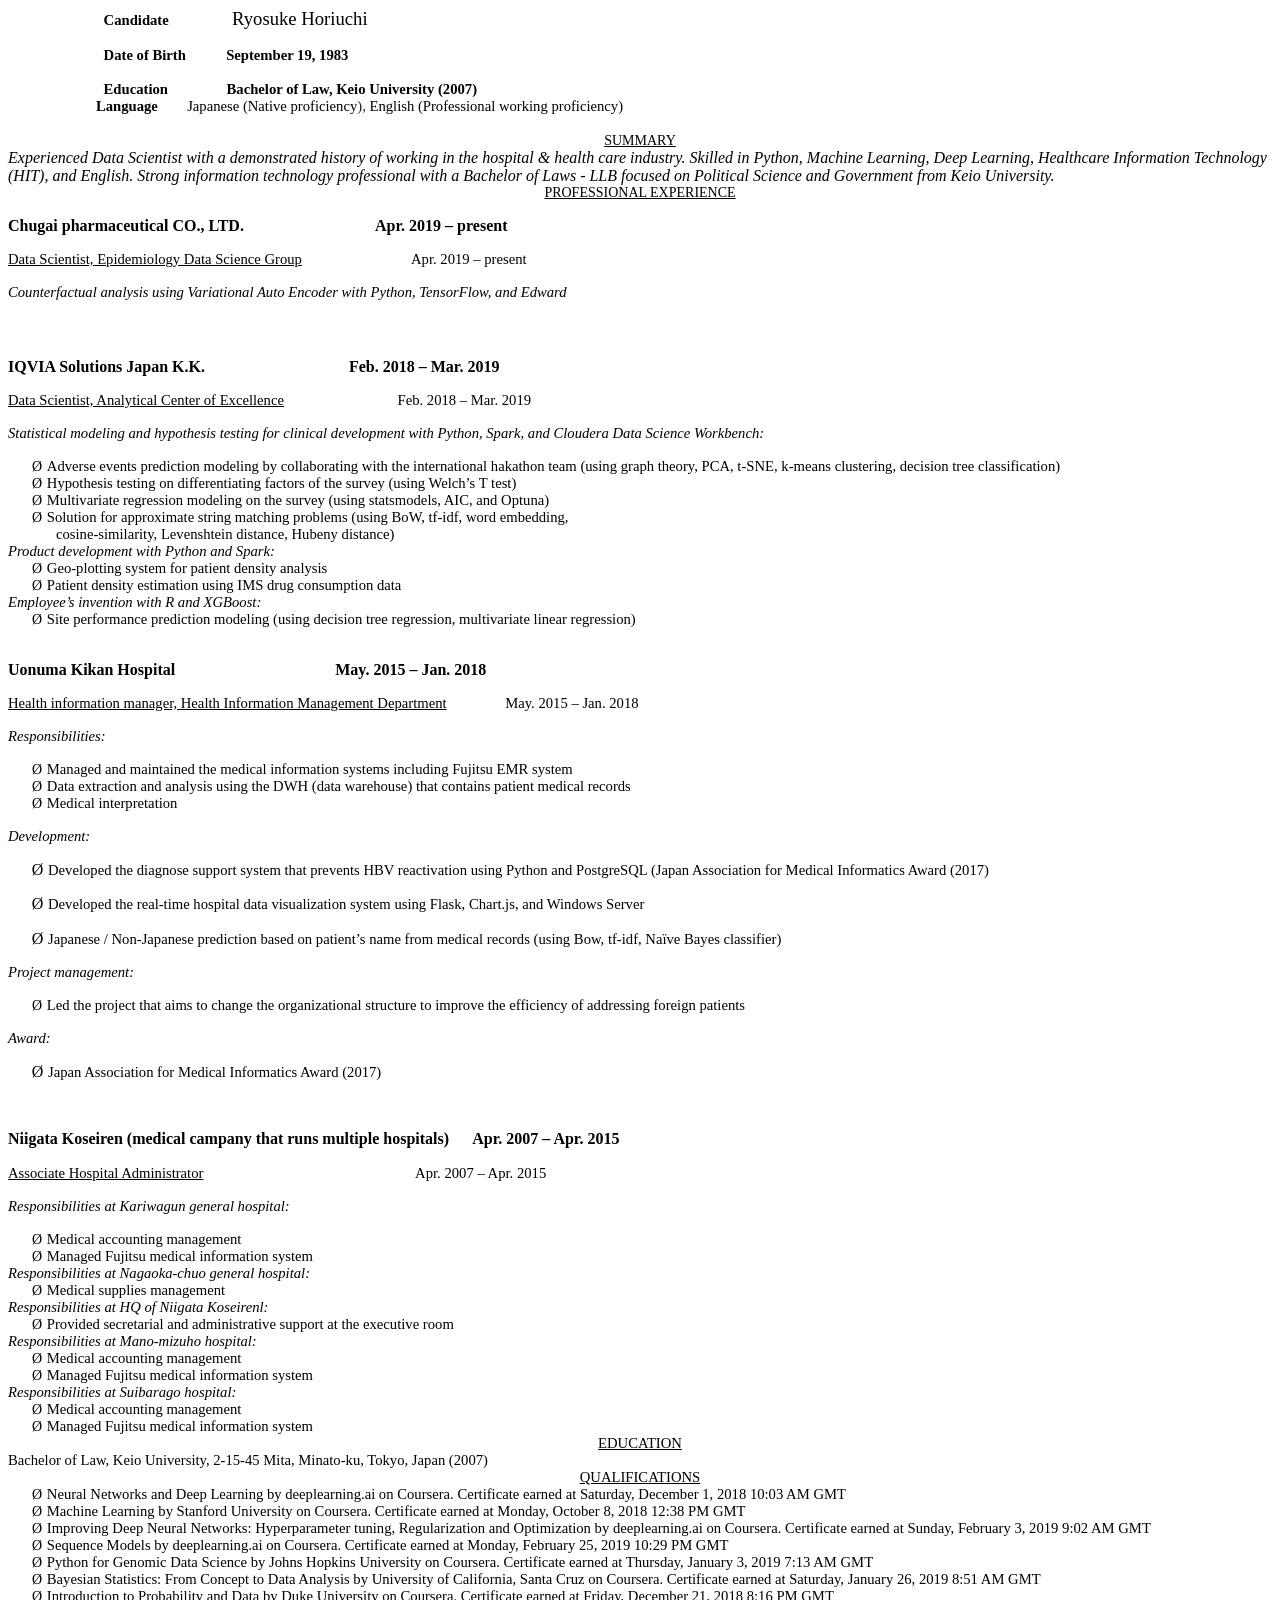
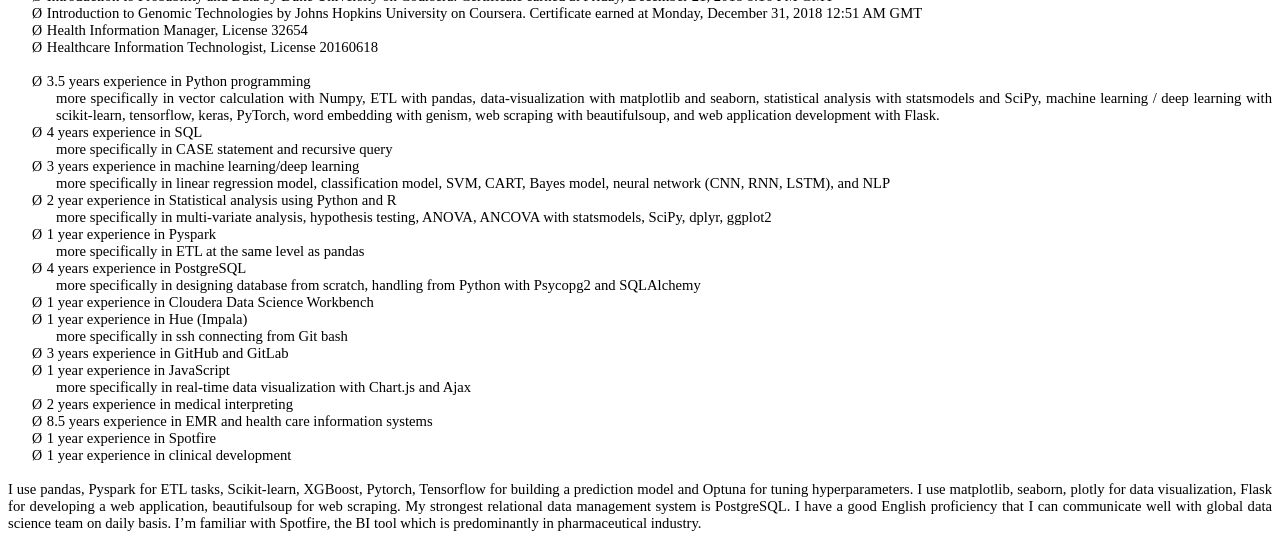
<file: old/index_.html>
<html xmlns:v="urn:schemas-microsoft-com:vml"
xmlns:o="urn:schemas-microsoft-com:office:office"
xmlns:w="urn:schemas-microsoft-com:office:word"
xmlns:m="http://schemas.microsoft.com/office/2004/12/omml"
xmlns="http://www.w3.org/TR/REC-html40">

<head>
<meta http-equiv=Content-Type content="text/html; charset=utf-8">
<meta name=ProgId content=Word.Document>
<meta name=Generator content="Microsoft Word 15">
<meta name=Originator content="Microsoft Word 15">
<link rel=File-List href="CV_RHoriuchi_20190417.fld/filelist.xml">
<!--[if gte mso 9]><xml>
 <o:DocumentProperties>
  <o:Author>ランスタッド株式会社</o:Author>
  <o:Template>C:\Users\R019806\Downloads\Resume Format Template Draft 1 _ January 2015 (1).dotx</o:Template>
  <o:LastAuthor>堀内亮佑</o:LastAuthor>
  <o:Revision>2</o:Revision>
  <o:TotalTime>178</o:TotalTime>
  <o:Created>2019-04-21T07:42:00Z</o:Created>
  <o:LastSaved>2019-04-21T07:42:00Z</o:LastSaved>
  <o:Pages>1</o:Pages>
  <o:Words>1057</o:Words>
  <o:Characters>6026</o:Characters>
  <o:Company>ランスタッド株式会社</o:Company>
  <o:Lines>50</o:Lines>
  <o:Paragraphs>14</o:Paragraphs>
  <o:CharactersWithSpaces>7069</o:CharactersWithSpaces>
  <o:Version>16.00</o:Version>
 </o:DocumentProperties>
 <o:OfficeDocumentSettings>
  <o:RelyOnVML/>
  <o:AllowPNG/>
 </o:OfficeDocumentSettings>
</xml><![endif]-->
<link rel=dataStoreItem href="CV_RHoriuchi_20190417.fld/item0001.xml"
target="CV_RHoriuchi_20190417.fld/props002.xml">
<link rel=themeData href="CV_RHoriuchi_20190417.fld/themedata.thmx">
<link rel=colorSchemeMapping
href="CV_RHoriuchi_20190417.fld/colorschememapping.xml">
<!--[if gte mso 9]><xml>
 <w:WordDocument>
  <w:TrackMoves>false</w:TrackMoves>
  <w:TrackFormatting/>
  <w:PunctuationKerning/>
  <w:DrawingGridHorizontalSpacing>5.25 pt</w:DrawingGridHorizontalSpacing>
  <w:DisplayHorizontalDrawingGridEvery>0</w:DisplayHorizontalDrawingGridEvery>
  <w:DisplayVerticalDrawingGridEvery>2</w:DisplayVerticalDrawingGridEvery>
  <w:ValidateAgainstSchemas/>
  <w:SaveIfXMLInvalid>false</w:SaveIfXMLInvalid>
  <w:IgnoreMixedContent>false</w:IgnoreMixedContent>
  <w:AlwaysShowPlaceholderText>false</w:AlwaysShowPlaceholderText>
  <w:DoNotPromoteQF/>
  <w:LidThemeOther>EN-US</w:LidThemeOther>
  <w:LidThemeAsian>JA</w:LidThemeAsian>
  <w:LidThemeComplexScript>X-NONE</w:LidThemeComplexScript>
  <w:Compatibility>
   <w:SpaceForUL/>
   <w:BalanceSingleByteDoubleByteWidth/>
   <w:DoNotLeaveBackslashAlone/>
   <w:ULTrailSpace/>
   <w:DoNotExpandShiftReturn/>
   <w:AdjustLineHeightInTable/>
   <w:BreakWrappedTables/>
   <w:SnapToGridInCell/>
   <w:WrapTextWithPunct/>
   <w:UseAsianBreakRules/>
   <w:DontGrowAutofit/>
   <w:SplitPgBreakAndParaMark/>
   <w:EnableOpenTypeKerning/>
   <w:DontFlipMirrorIndents/>
   <w:OverrideTableStyleHps/>
   <w:UseFELayout/>
  </w:Compatibility>
  <m:mathPr>
   <m:mathFont m:val="Cambria Math"/>
   <m:brkBin m:val="before"/>
   <m:brkBinSub m:val="&#45;-"/>
   <m:smallFrac m:val="off"/>
   <m:dispDef/>
   <m:lMargin m:val="0"/>
   <m:rMargin m:val="0"/>
   <m:defJc m:val="centerGroup"/>
   <m:wrapIndent m:val="1440"/>
   <m:intLim m:val="subSup"/>
   <m:naryLim m:val="undOvr"/>
  </m:mathPr></w:WordDocument>
</xml><![endif]--><!--[if gte mso 9]><xml>
 <w:LatentStyles DefLockedState="false" DefUnhideWhenUsed="false"
  DefSemiHidden="false" DefQFormat="false" DefPriority="99"
  LatentStyleCount="375">
  <w:LsdException Locked="false" Priority="0" QFormat="true" Name="Normal"/>
  <w:LsdException Locked="false" Priority="9" QFormat="true" Name="heading 1"/>
  <w:LsdException Locked="false" Priority="9" SemiHidden="true"
   UnhideWhenUsed="true" QFormat="true" Name="heading 2"/>
  <w:LsdException Locked="false" Priority="9" SemiHidden="true"
   UnhideWhenUsed="true" QFormat="true" Name="heading 3"/>
  <w:LsdException Locked="false" Priority="9" SemiHidden="true"
   UnhideWhenUsed="true" QFormat="true" Name="heading 4"/>
  <w:LsdException Locked="false" Priority="9" SemiHidden="true"
   UnhideWhenUsed="true" QFormat="true" Name="heading 5"/>
  <w:LsdException Locked="false" Priority="9" SemiHidden="true"
   UnhideWhenUsed="true" QFormat="true" Name="heading 6"/>
  <w:LsdException Locked="false" Priority="9" SemiHidden="true"
   UnhideWhenUsed="true" QFormat="true" Name="heading 7"/>
  <w:LsdException Locked="false" Priority="9" SemiHidden="true"
   UnhideWhenUsed="true" QFormat="true" Name="heading 8"/>
  <w:LsdException Locked="false" Priority="9" SemiHidden="true"
   UnhideWhenUsed="true" QFormat="true" Name="heading 9"/>
  <w:LsdException Locked="false" SemiHidden="true" UnhideWhenUsed="true"
   Name="index 1"/>
  <w:LsdException Locked="false" SemiHidden="true" UnhideWhenUsed="true"
   Name="index 2"/>
  <w:LsdException Locked="false" SemiHidden="true" UnhideWhenUsed="true"
   Name="index 3"/>
  <w:LsdException Locked="false" SemiHidden="true" UnhideWhenUsed="true"
   Name="index 4"/>
  <w:LsdException Locked="false" SemiHidden="true" UnhideWhenUsed="true"
   Name="index 5"/>
  <w:LsdException Locked="false" SemiHidden="true" UnhideWhenUsed="true"
   Name="index 6"/>
  <w:LsdException Locked="false" SemiHidden="true" UnhideWhenUsed="true"
   Name="index 7"/>
  <w:LsdException Locked="false" SemiHidden="true" UnhideWhenUsed="true"
   Name="index 8"/>
  <w:LsdException Locked="false" SemiHidden="true" UnhideWhenUsed="true"
   Name="index 9"/>
  <w:LsdException Locked="false" Priority="39" SemiHidden="true"
   UnhideWhenUsed="true" Name="toc 1"/>
  <w:LsdException Locked="false" Priority="39" SemiHidden="true"
   UnhideWhenUsed="true" Name="toc 2"/>
  <w:LsdException Locked="false" Priority="39" SemiHidden="true"
   UnhideWhenUsed="true" Name="toc 3"/>
  <w:LsdException Locked="false" Priority="39" SemiHidden="true"
   UnhideWhenUsed="true" Name="toc 4"/>
  <w:LsdException Locked="false" Priority="39" SemiHidden="true"
   UnhideWhenUsed="true" Name="toc 5"/>
  <w:LsdException Locked="false" Priority="39" SemiHidden="true"
   UnhideWhenUsed="true" Name="toc 6"/>
  <w:LsdException Locked="false" Priority="39" SemiHidden="true"
   UnhideWhenUsed="true" Name="toc 7"/>
  <w:LsdException Locked="false" Priority="39" SemiHidden="true"
   UnhideWhenUsed="true" Name="toc 8"/>
  <w:LsdException Locked="false" Priority="39" SemiHidden="true"
   UnhideWhenUsed="true" Name="toc 9"/>
  <w:LsdException Locked="false" SemiHidden="true" UnhideWhenUsed="true"
   Name="Normal Indent"/>
  <w:LsdException Locked="false" SemiHidden="true" UnhideWhenUsed="true"
   Name="footnote text"/>
  <w:LsdException Locked="false" SemiHidden="true" UnhideWhenUsed="true"
   Name="annotation text"/>
  <w:LsdException Locked="false" SemiHidden="true" UnhideWhenUsed="true"
   Name="header"/>
  <w:LsdException Locked="false" SemiHidden="true" UnhideWhenUsed="true"
   Name="footer"/>
  <w:LsdException Locked="false" SemiHidden="true" UnhideWhenUsed="true"
   Name="index heading"/>
  <w:LsdException Locked="false" Priority="35" SemiHidden="true"
   UnhideWhenUsed="true" QFormat="true" Name="caption"/>
  <w:LsdException Locked="false" SemiHidden="true" UnhideWhenUsed="true"
   Name="table of figures"/>
  <w:LsdException Locked="false" SemiHidden="true" UnhideWhenUsed="true"
   Name="envelope address"/>
  <w:LsdException Locked="false" SemiHidden="true" UnhideWhenUsed="true"
   Name="envelope return"/>
  <w:LsdException Locked="false" SemiHidden="true" UnhideWhenUsed="true"
   Name="footnote reference"/>
  <w:LsdException Locked="false" SemiHidden="true" UnhideWhenUsed="true"
   Name="annotation reference"/>
  <w:LsdException Locked="false" SemiHidden="true" UnhideWhenUsed="true"
   Name="line number"/>
  <w:LsdException Locked="false" SemiHidden="true" UnhideWhenUsed="true"
   Name="page number"/>
  <w:LsdException Locked="false" SemiHidden="true" UnhideWhenUsed="true"
   Name="endnote reference"/>
  <w:LsdException Locked="false" SemiHidden="true" UnhideWhenUsed="true"
   Name="endnote text"/>
  <w:LsdException Locked="false" SemiHidden="true" UnhideWhenUsed="true"
   Name="table of authorities"/>
  <w:LsdException Locked="false" SemiHidden="true" UnhideWhenUsed="true"
   Name="macro"/>
  <w:LsdException Locked="false" SemiHidden="true" UnhideWhenUsed="true"
   Name="toa heading"/>
  <w:LsdException Locked="false" SemiHidden="true" UnhideWhenUsed="true"
   Name="List"/>
  <w:LsdException Locked="false" SemiHidden="true" UnhideWhenUsed="true"
   Name="List Bullet"/>
  <w:LsdException Locked="false" SemiHidden="true" UnhideWhenUsed="true"
   Name="List Number"/>
  <w:LsdException Locked="false" SemiHidden="true" UnhideWhenUsed="true"
   Name="List 2"/>
  <w:LsdException Locked="false" SemiHidden="true" UnhideWhenUsed="true"
   Name="List 3"/>
  <w:LsdException Locked="false" SemiHidden="true" UnhideWhenUsed="true"
   Name="List 4"/>
  <w:LsdException Locked="false" SemiHidden="true" UnhideWhenUsed="true"
   Name="List 5"/>
  <w:LsdException Locked="false" SemiHidden="true" UnhideWhenUsed="true"
   Name="List Bullet 2"/>
  <w:LsdException Locked="false" SemiHidden="true" UnhideWhenUsed="true"
   Name="List Bullet 3"/>
  <w:LsdException Locked="false" SemiHidden="true" UnhideWhenUsed="true"
   Name="List Bullet 4"/>
  <w:LsdException Locked="false" SemiHidden="true" UnhideWhenUsed="true"
   Name="List Bullet 5"/>
  <w:LsdException Locked="false" SemiHidden="true" UnhideWhenUsed="true"
   Name="List Number 2"/>
  <w:LsdException Locked="false" SemiHidden="true" UnhideWhenUsed="true"
   Name="List Number 3"/>
  <w:LsdException Locked="false" SemiHidden="true" UnhideWhenUsed="true"
   Name="List Number 4"/>
  <w:LsdException Locked="false" SemiHidden="true" UnhideWhenUsed="true"
   Name="List Number 5"/>
  <w:LsdException Locked="false" Priority="10" QFormat="true" Name="Title"/>
  <w:LsdException Locked="false" SemiHidden="true" UnhideWhenUsed="true"
   Name="Closing"/>
  <w:LsdException Locked="false" SemiHidden="true" UnhideWhenUsed="true"
   Name="Signature"/>
  <w:LsdException Locked="false" Priority="1" SemiHidden="true"
   UnhideWhenUsed="true" Name="Default Paragraph Font"/>
  <w:LsdException Locked="false" Priority="0" SemiHidden="true"
   UnhideWhenUsed="true" Name="Body Text"/>
  <w:LsdException Locked="false" SemiHidden="true" UnhideWhenUsed="true"
   Name="Body Text Indent"/>
  <w:LsdException Locked="false" SemiHidden="true" UnhideWhenUsed="true"
   Name="List Continue"/>
  <w:LsdException Locked="false" SemiHidden="true" UnhideWhenUsed="true"
   Name="List Continue 2"/>
  <w:LsdException Locked="false" SemiHidden="true" UnhideWhenUsed="true"
   Name="List Continue 3"/>
  <w:LsdException Locked="false" SemiHidden="true" UnhideWhenUsed="true"
   Name="List Continue 4"/>
  <w:LsdException Locked="false" SemiHidden="true" UnhideWhenUsed="true"
   Name="List Continue 5"/>
  <w:LsdException Locked="false" SemiHidden="true" UnhideWhenUsed="true"
   Name="Message Header"/>
  <w:LsdException Locked="false" Priority="11" QFormat="true" Name="Subtitle"/>
  <w:LsdException Locked="false" SemiHidden="true" UnhideWhenUsed="true"
   Name="Salutation"/>
  <w:LsdException Locked="false" SemiHidden="true" UnhideWhenUsed="true"
   Name="Date"/>
  <w:LsdException Locked="false" SemiHidden="true" UnhideWhenUsed="true"
   Name="Body Text First Indent"/>
  <w:LsdException Locked="false" SemiHidden="true" UnhideWhenUsed="true"
   Name="Body Text First Indent 2"/>
  <w:LsdException Locked="false" SemiHidden="true" UnhideWhenUsed="true"
   Name="Note Heading"/>
  <w:LsdException Locked="false" SemiHidden="true" UnhideWhenUsed="true"
   Name="Body Text 2"/>
  <w:LsdException Locked="false" SemiHidden="true" UnhideWhenUsed="true"
   Name="Body Text 3"/>
  <w:LsdException Locked="false" SemiHidden="true" UnhideWhenUsed="true"
   Name="Body Text Indent 2"/>
  <w:LsdException Locked="false" SemiHidden="true" UnhideWhenUsed="true"
   Name="Body Text Indent 3"/>
  <w:LsdException Locked="false" SemiHidden="true" UnhideWhenUsed="true"
   Name="Block Text"/>
  <w:LsdException Locked="false" SemiHidden="true" UnhideWhenUsed="true"
   Name="Hyperlink"/>
  <w:LsdException Locked="false" SemiHidden="true" UnhideWhenUsed="true"
   Name="FollowedHyperlink"/>
  <w:LsdException Locked="false" Priority="22" QFormat="true" Name="Strong"/>
  <w:LsdException Locked="false" Priority="20" QFormat="true" Name="Emphasis"/>
  <w:LsdException Locked="false" SemiHidden="true" UnhideWhenUsed="true"
   Name="Document Map"/>
  <w:LsdException Locked="false" Priority="0" SemiHidden="true"
   UnhideWhenUsed="true" Name="Plain Text"/>
  <w:LsdException Locked="false" SemiHidden="true" UnhideWhenUsed="true"
   Name="E-mail Signature"/>
  <w:LsdException Locked="false" SemiHidden="true" UnhideWhenUsed="true"
   Name="HTML Top of Form"/>
  <w:LsdException Locked="false" SemiHidden="true" UnhideWhenUsed="true"
   Name="HTML Bottom of Form"/>
  <w:LsdException Locked="false" SemiHidden="true" UnhideWhenUsed="true"
   Name="Normal (Web)"/>
  <w:LsdException Locked="false" SemiHidden="true" UnhideWhenUsed="true"
   Name="HTML Acronym"/>
  <w:LsdException Locked="false" SemiHidden="true" UnhideWhenUsed="true"
   Name="HTML Address"/>
  <w:LsdException Locked="false" SemiHidden="true" UnhideWhenUsed="true"
   Name="HTML Cite"/>
  <w:LsdException Locked="false" SemiHidden="true" UnhideWhenUsed="true"
   Name="HTML Code"/>
  <w:LsdException Locked="false" SemiHidden="true" UnhideWhenUsed="true"
   Name="HTML Definition"/>
  <w:LsdException Locked="false" SemiHidden="true" UnhideWhenUsed="true"
   Name="HTML Keyboard"/>
  <w:LsdException Locked="false" SemiHidden="true" UnhideWhenUsed="true"
   Name="HTML Preformatted"/>
  <w:LsdException Locked="false" SemiHidden="true" UnhideWhenUsed="true"
   Name="HTML Sample"/>
  <w:LsdException Locked="false" SemiHidden="true" UnhideWhenUsed="true"
   Name="HTML Typewriter"/>
  <w:LsdException Locked="false" SemiHidden="true" UnhideWhenUsed="true"
   Name="HTML Variable"/>
  <w:LsdException Locked="false" SemiHidden="true" UnhideWhenUsed="true"
   Name="Normal Table"/>
  <w:LsdException Locked="false" SemiHidden="true" UnhideWhenUsed="true"
   Name="annotation subject"/>
  <w:LsdException Locked="false" SemiHidden="true" UnhideWhenUsed="true"
   Name="No List"/>
  <w:LsdException Locked="false" SemiHidden="true" UnhideWhenUsed="true"
   Name="Outline List 1"/>
  <w:LsdException Locked="false" SemiHidden="true" UnhideWhenUsed="true"
   Name="Outline List 2"/>
  <w:LsdException Locked="false" SemiHidden="true" UnhideWhenUsed="true"
   Name="Outline List 3"/>
  <w:LsdException Locked="false" SemiHidden="true" UnhideWhenUsed="true"
   Name="Table Simple 1"/>
  <w:LsdException Locked="false" SemiHidden="true" UnhideWhenUsed="true"
   Name="Table Simple 2"/>
  <w:LsdException Locked="false" SemiHidden="true" UnhideWhenUsed="true"
   Name="Table Simple 3"/>
  <w:LsdException Locked="false" SemiHidden="true" UnhideWhenUsed="true"
   Name="Table Classic 1"/>
  <w:LsdException Locked="false" SemiHidden="true" UnhideWhenUsed="true"
   Name="Table Classic 2"/>
  <w:LsdException Locked="false" SemiHidden="true" UnhideWhenUsed="true"
   Name="Table Classic 3"/>
  <w:LsdException Locked="false" SemiHidden="true" UnhideWhenUsed="true"
   Name="Table Classic 4"/>
  <w:LsdException Locked="false" SemiHidden="true" UnhideWhenUsed="true"
   Name="Table Colorful 1"/>
  <w:LsdException Locked="false" SemiHidden="true" UnhideWhenUsed="true"
   Name="Table Colorful 2"/>
  <w:LsdException Locked="false" SemiHidden="true" UnhideWhenUsed="true"
   Name="Table Colorful 3"/>
  <w:LsdException Locked="false" SemiHidden="true" UnhideWhenUsed="true"
   Name="Table Columns 1"/>
  <w:LsdException Locked="false" SemiHidden="true" UnhideWhenUsed="true"
   Name="Table Columns 2"/>
  <w:LsdException Locked="false" SemiHidden="true" UnhideWhenUsed="true"
   Name="Table Columns 3"/>
  <w:LsdException Locked="false" SemiHidden="true" UnhideWhenUsed="true"
   Name="Table Columns 4"/>
  <w:LsdException Locked="false" SemiHidden="true" UnhideWhenUsed="true"
   Name="Table Columns 5"/>
  <w:LsdException Locked="false" SemiHidden="true" UnhideWhenUsed="true"
   Name="Table Grid 1"/>
  <w:LsdException Locked="false" SemiHidden="true" UnhideWhenUsed="true"
   Name="Table Grid 2"/>
  <w:LsdException Locked="false" SemiHidden="true" UnhideWhenUsed="true"
   Name="Table Grid 3"/>
  <w:LsdException Locked="false" SemiHidden="true" UnhideWhenUsed="true"
   Name="Table Grid 4"/>
  <w:LsdException Locked="false" SemiHidden="true" UnhideWhenUsed="true"
   Name="Table Grid 5"/>
  <w:LsdException Locked="false" SemiHidden="true" UnhideWhenUsed="true"
   Name="Table Grid 6"/>
  <w:LsdException Locked="false" SemiHidden="true" UnhideWhenUsed="true"
   Name="Table Grid 7"/>
  <w:LsdException Locked="false" SemiHidden="true" UnhideWhenUsed="true"
   Name="Table Grid 8"/>
  <w:LsdException Locked="false" SemiHidden="true" UnhideWhenUsed="true"
   Name="Table List 1"/>
  <w:LsdException Locked="false" SemiHidden="true" UnhideWhenUsed="true"
   Name="Table List 2"/>
  <w:LsdException Locked="false" SemiHidden="true" UnhideWhenUsed="true"
   Name="Table List 3"/>
  <w:LsdException Locked="false" SemiHidden="true" UnhideWhenUsed="true"
   Name="Table List 4"/>
  <w:LsdException Locked="false" SemiHidden="true" UnhideWhenUsed="true"
   Name="Table List 5"/>
  <w:LsdException Locked="false" SemiHidden="true" UnhideWhenUsed="true"
   Name="Table List 6"/>
  <w:LsdException Locked="false" SemiHidden="true" UnhideWhenUsed="true"
   Name="Table List 7"/>
  <w:LsdException Locked="false" SemiHidden="true" UnhideWhenUsed="true"
   Name="Table List 8"/>
  <w:LsdException Locked="false" SemiHidden="true" UnhideWhenUsed="true"
   Name="Table 3D effects 1"/>
  <w:LsdException Locked="false" SemiHidden="true" UnhideWhenUsed="true"
   Name="Table 3D effects 2"/>
  <w:LsdException Locked="false" SemiHidden="true" UnhideWhenUsed="true"
   Name="Table 3D effects 3"/>
  <w:LsdException Locked="false" SemiHidden="true" UnhideWhenUsed="true"
   Name="Table Contemporary"/>
  <w:LsdException Locked="false" SemiHidden="true" UnhideWhenUsed="true"
   Name="Table Elegant"/>
  <w:LsdException Locked="false" SemiHidden="true" UnhideWhenUsed="true"
   Name="Table Professional"/>
  <w:LsdException Locked="false" SemiHidden="true" UnhideWhenUsed="true"
   Name="Table Subtle 1"/>
  <w:LsdException Locked="false" SemiHidden="true" UnhideWhenUsed="true"
   Name="Table Subtle 2"/>
  <w:LsdException Locked="false" SemiHidden="true" UnhideWhenUsed="true"
   Name="Table Web 1"/>
  <w:LsdException Locked="false" SemiHidden="true" UnhideWhenUsed="true"
   Name="Table Web 2"/>
  <w:LsdException Locked="false" SemiHidden="true" UnhideWhenUsed="true"
   Name="Table Web 3"/>
  <w:LsdException Locked="false" SemiHidden="true" UnhideWhenUsed="true"
   Name="Balloon Text"/>
  <w:LsdException Locked="false" Priority="59" Name="Table Grid"/>
  <w:LsdException Locked="false" SemiHidden="true" UnhideWhenUsed="true"
   Name="Table Theme"/>
  <w:LsdException Locked="false" SemiHidden="true" Name="Placeholder Text"/>
  <w:LsdException Locked="false" Priority="1" QFormat="true" Name="No Spacing"/>
  <w:LsdException Locked="false" Priority="60" Name="Light Shading"/>
  <w:LsdException Locked="false" Priority="61" Name="Light List"/>
  <w:LsdException Locked="false" Priority="62" Name="Light Grid"/>
  <w:LsdException Locked="false" Priority="63" Name="Medium Shading 1"/>
  <w:LsdException Locked="false" Priority="64" Name="Medium Shading 2"/>
  <w:LsdException Locked="false" Priority="65" Name="Medium List 1"/>
  <w:LsdException Locked="false" Priority="66" Name="Medium List 2"/>
  <w:LsdException Locked="false" Priority="67" Name="Medium Grid 1"/>
  <w:LsdException Locked="false" Priority="68" Name="Medium Grid 2"/>
  <w:LsdException Locked="false" Priority="69" Name="Medium Grid 3"/>
  <w:LsdException Locked="false" Priority="70" Name="Dark List"/>
  <w:LsdException Locked="false" Priority="71" Name="Colorful Shading"/>
  <w:LsdException Locked="false" Priority="72" Name="Colorful List"/>
  <w:LsdException Locked="false" Priority="73" Name="Colorful Grid"/>
  <w:LsdException Locked="false" Priority="60" Name="Light Shading Accent 1"/>
  <w:LsdException Locked="false" Priority="61" Name="Light List Accent 1"/>
  <w:LsdException Locked="false" Priority="62" Name="Light Grid Accent 1"/>
  <w:LsdException Locked="false" Priority="63" Name="Medium Shading 1 Accent 1"/>
  <w:LsdException Locked="false" Priority="64" Name="Medium Shading 2 Accent 1"/>
  <w:LsdException Locked="false" Priority="65" Name="Medium List 1 Accent 1"/>
  <w:LsdException Locked="false" SemiHidden="true" Name="Revision"/>
  <w:LsdException Locked="false" Priority="34" QFormat="true"
   Name="List Paragraph"/>
  <w:LsdException Locked="false" Priority="29" QFormat="true" Name="Quote"/>
  <w:LsdException Locked="false" Priority="30" QFormat="true"
   Name="Intense Quote"/>
  <w:LsdException Locked="false" Priority="66" Name="Medium List 2 Accent 1"/>
  <w:LsdException Locked="false" Priority="67" Name="Medium Grid 1 Accent 1"/>
  <w:LsdException Locked="false" Priority="68" Name="Medium Grid 2 Accent 1"/>
  <w:LsdException Locked="false" Priority="69" Name="Medium Grid 3 Accent 1"/>
  <w:LsdException Locked="false" Priority="70" Name="Dark List Accent 1"/>
  <w:LsdException Locked="false" Priority="71" Name="Colorful Shading Accent 1"/>
  <w:LsdException Locked="false" Priority="72" Name="Colorful List Accent 1"/>
  <w:LsdException Locked="false" Priority="73" Name="Colorful Grid Accent 1"/>
  <w:LsdException Locked="false" Priority="60" Name="Light Shading Accent 2"/>
  <w:LsdException Locked="false" Priority="61" Name="Light List Accent 2"/>
  <w:LsdException Locked="false" Priority="62" Name="Light Grid Accent 2"/>
  <w:LsdException Locked="false" Priority="63" Name="Medium Shading 1 Accent 2"/>
  <w:LsdException Locked="false" Priority="64" Name="Medium Shading 2 Accent 2"/>
  <w:LsdException Locked="false" Priority="65" Name="Medium List 1 Accent 2"/>
  <w:LsdException Locked="false" Priority="66" Name="Medium List 2 Accent 2"/>
  <w:LsdException Locked="false" Priority="67" Name="Medium Grid 1 Accent 2"/>
  <w:LsdException Locked="false" Priority="68" Name="Medium Grid 2 Accent 2"/>
  <w:LsdException Locked="false" Priority="69" Name="Medium Grid 3 Accent 2"/>
  <w:LsdException Locked="false" Priority="70" Name="Dark List Accent 2"/>
  <w:LsdException Locked="false" Priority="71" Name="Colorful Shading Accent 2"/>
  <w:LsdException Locked="false" Priority="72" Name="Colorful List Accent 2"/>
  <w:LsdException Locked="false" Priority="73" Name="Colorful Grid Accent 2"/>
  <w:LsdException Locked="false" Priority="60" Name="Light Shading Accent 3"/>
  <w:LsdException Locked="false" Priority="61" Name="Light List Accent 3"/>
  <w:LsdException Locked="false" Priority="62" Name="Light Grid Accent 3"/>
  <w:LsdException Locked="false" Priority="63" Name="Medium Shading 1 Accent 3"/>
  <w:LsdException Locked="false" Priority="64" Name="Medium Shading 2 Accent 3"/>
  <w:LsdException Locked="false" Priority="65" Name="Medium List 1 Accent 3"/>
  <w:LsdException Locked="false" Priority="66" Name="Medium List 2 Accent 3"/>
  <w:LsdException Locked="false" Priority="67" Name="Medium Grid 1 Accent 3"/>
  <w:LsdException Locked="false" Priority="68" Name="Medium Grid 2 Accent 3"/>
  <w:LsdException Locked="false" Priority="69" Name="Medium Grid 3 Accent 3"/>
  <w:LsdException Locked="false" Priority="70" Name="Dark List Accent 3"/>
  <w:LsdException Locked="false" Priority="71" Name="Colorful Shading Accent 3"/>
  <w:LsdException Locked="false" Priority="72" Name="Colorful List Accent 3"/>
  <w:LsdException Locked="false" Priority="73" Name="Colorful Grid Accent 3"/>
  <w:LsdException Locked="false" Priority="60" Name="Light Shading Accent 4"/>
  <w:LsdException Locked="false" Priority="61" Name="Light List Accent 4"/>
  <w:LsdException Locked="false" Priority="62" Name="Light Grid Accent 4"/>
  <w:LsdException Locked="false" Priority="63" Name="Medium Shading 1 Accent 4"/>
  <w:LsdException Locked="false" Priority="64" Name="Medium Shading 2 Accent 4"/>
  <w:LsdException Locked="false" Priority="65" Name="Medium List 1 Accent 4"/>
  <w:LsdException Locked="false" Priority="66" Name="Medium List 2 Accent 4"/>
  <w:LsdException Locked="false" Priority="67" Name="Medium Grid 1 Accent 4"/>
  <w:LsdException Locked="false" Priority="68" Name="Medium Grid 2 Accent 4"/>
  <w:LsdException Locked="false" Priority="69" Name="Medium Grid 3 Accent 4"/>
  <w:LsdException Locked="false" Priority="70" Name="Dark List Accent 4"/>
  <w:LsdException Locked="false" Priority="71" Name="Colorful Shading Accent 4"/>
  <w:LsdException Locked="false" Priority="72" Name="Colorful List Accent 4"/>
  <w:LsdException Locked="false" Priority="73" Name="Colorful Grid Accent 4"/>
  <w:LsdException Locked="false" Priority="60" Name="Light Shading Accent 5"/>
  <w:LsdException Locked="false" Priority="61" Name="Light List Accent 5"/>
  <w:LsdException Locked="false" Priority="62" Name="Light Grid Accent 5"/>
  <w:LsdException Locked="false" Priority="63" Name="Medium Shading 1 Accent 5"/>
  <w:LsdException Locked="false" Priority="64" Name="Medium Shading 2 Accent 5"/>
  <w:LsdException Locked="false" Priority="65" Name="Medium List 1 Accent 5"/>
  <w:LsdException Locked="false" Priority="66" Name="Medium List 2 Accent 5"/>
  <w:LsdException Locked="false" Priority="67" Name="Medium Grid 1 Accent 5"/>
  <w:LsdException Locked="false" Priority="68" Name="Medium Grid 2 Accent 5"/>
  <w:LsdException Locked="false" Priority="69" Name="Medium Grid 3 Accent 5"/>
  <w:LsdException Locked="false" Priority="70" Name="Dark List Accent 5"/>
  <w:LsdException Locked="false" Priority="71" Name="Colorful Shading Accent 5"/>
  <w:LsdException Locked="false" Priority="72" Name="Colorful List Accent 5"/>
  <w:LsdException Locked="false" Priority="73" Name="Colorful Grid Accent 5"/>
  <w:LsdException Locked="false" Priority="60" Name="Light Shading Accent 6"/>
  <w:LsdException Locked="false" Priority="61" Name="Light List Accent 6"/>
  <w:LsdException Locked="false" Priority="62" Name="Light Grid Accent 6"/>
  <w:LsdException Locked="false" Priority="63" Name="Medium Shading 1 Accent 6"/>
  <w:LsdException Locked="false" Priority="64" Name="Medium Shading 2 Accent 6"/>
  <w:LsdException Locked="false" Priority="65" Name="Medium List 1 Accent 6"/>
  <w:LsdException Locked="false" Priority="66" Name="Medium List 2 Accent 6"/>
  <w:LsdException Locked="false" Priority="67" Name="Medium Grid 1 Accent 6"/>
  <w:LsdException Locked="false" Priority="68" Name="Medium Grid 2 Accent 6"/>
  <w:LsdException Locked="false" Priority="69" Name="Medium Grid 3 Accent 6"/>
  <w:LsdException Locked="false" Priority="70" Name="Dark List Accent 6"/>
  <w:LsdException Locked="false" Priority="71" Name="Colorful Shading Accent 6"/>
  <w:LsdException Locked="false" Priority="72" Name="Colorful List Accent 6"/>
  <w:LsdException Locked="false" Priority="73" Name="Colorful Grid Accent 6"/>
  <w:LsdException Locked="false" Priority="19" QFormat="true"
   Name="Subtle Emphasis"/>
  <w:LsdException Locked="false" Priority="21" QFormat="true"
   Name="Intense Emphasis"/>
  <w:LsdException Locked="false" Priority="31" QFormat="true"
   Name="Subtle Reference"/>
  <w:LsdException Locked="false" Priority="32" QFormat="true"
   Name="Intense Reference"/>
  <w:LsdException Locked="false" Priority="33" QFormat="true" Name="Book Title"/>
  <w:LsdException Locked="false" Priority="37" SemiHidden="true"
   UnhideWhenUsed="true" Name="Bibliography"/>
  <w:LsdException Locked="false" Priority="39" SemiHidden="true"
   UnhideWhenUsed="true" QFormat="true" Name="TOC Heading"/>
  <w:LsdException Locked="false" Priority="41" Name="Plain Table 1"/>
  <w:LsdException Locked="false" Priority="42" Name="Plain Table 2"/>
  <w:LsdException Locked="false" Priority="43" Name="Plain Table 3"/>
  <w:LsdException Locked="false" Priority="44" Name="Plain Table 4"/>
  <w:LsdException Locked="false" Priority="45" Name="Plain Table 5"/>
  <w:LsdException Locked="false" Priority="40" Name="Grid Table Light"/>
  <w:LsdException Locked="false" Priority="46" Name="Grid Table 1 Light"/>
  <w:LsdException Locked="false" Priority="47" Name="Grid Table 2"/>
  <w:LsdException Locked="false" Priority="48" Name="Grid Table 3"/>
  <w:LsdException Locked="false" Priority="49" Name="Grid Table 4"/>
  <w:LsdException Locked="false" Priority="50" Name="Grid Table 5 Dark"/>
  <w:LsdException Locked="false" Priority="51" Name="Grid Table 6 Colorful"/>
  <w:LsdException Locked="false" Priority="52" Name="Grid Table 7 Colorful"/>
  <w:LsdException Locked="false" Priority="46"
   Name="Grid Table 1 Light Accent 1"/>
  <w:LsdException Locked="false" Priority="47" Name="Grid Table 2 Accent 1"/>
  <w:LsdException Locked="false" Priority="48" Name="Grid Table 3 Accent 1"/>
  <w:LsdException Locked="false" Priority="49" Name="Grid Table 4 Accent 1"/>
  <w:LsdException Locked="false" Priority="50" Name="Grid Table 5 Dark Accent 1"/>
  <w:LsdException Locked="false" Priority="51"
   Name="Grid Table 6 Colorful Accent 1"/>
  <w:LsdException Locked="false" Priority="52"
   Name="Grid Table 7 Colorful Accent 1"/>
  <w:LsdException Locked="false" Priority="46"
   Name="Grid Table 1 Light Accent 2"/>
  <w:LsdException Locked="false" Priority="47" Name="Grid Table 2 Accent 2"/>
  <w:LsdException Locked="false" Priority="48" Name="Grid Table 3 Accent 2"/>
  <w:LsdException Locked="false" Priority="49" Name="Grid Table 4 Accent 2"/>
  <w:LsdException Locked="false" Priority="50" Name="Grid Table 5 Dark Accent 2"/>
  <w:LsdException Locked="false" Priority="51"
   Name="Grid Table 6 Colorful Accent 2"/>
  <w:LsdException Locked="false" Priority="52"
   Name="Grid Table 7 Colorful Accent 2"/>
  <w:LsdException Locked="false" Priority="46"
   Name="Grid Table 1 Light Accent 3"/>
  <w:LsdException Locked="false" Priority="47" Name="Grid Table 2 Accent 3"/>
  <w:LsdException Locked="false" Priority="48" Name="Grid Table 3 Accent 3"/>
  <w:LsdException Locked="false" Priority="49" Name="Grid Table 4 Accent 3"/>
  <w:LsdException Locked="false" Priority="50" Name="Grid Table 5 Dark Accent 3"/>
  <w:LsdException Locked="false" Priority="51"
   Name="Grid Table 6 Colorful Accent 3"/>
  <w:LsdException Locked="false" Priority="52"
   Name="Grid Table 7 Colorful Accent 3"/>
  <w:LsdException Locked="false" Priority="46"
   Name="Grid Table 1 Light Accent 4"/>
  <w:LsdException Locked="false" Priority="47" Name="Grid Table 2 Accent 4"/>
  <w:LsdException Locked="false" Priority="48" Name="Grid Table 3 Accent 4"/>
  <w:LsdException Locked="false" Priority="49" Name="Grid Table 4 Accent 4"/>
  <w:LsdException Locked="false" Priority="50" Name="Grid Table 5 Dark Accent 4"/>
  <w:LsdException Locked="false" Priority="51"
   Name="Grid Table 6 Colorful Accent 4"/>
  <w:LsdException Locked="false" Priority="52"
   Name="Grid Table 7 Colorful Accent 4"/>
  <w:LsdException Locked="false" Priority="46"
   Name="Grid Table 1 Light Accent 5"/>
  <w:LsdException Locked="false" Priority="47" Name="Grid Table 2 Accent 5"/>
  <w:LsdException Locked="false" Priority="48" Name="Grid Table 3 Accent 5"/>
  <w:LsdException Locked="false" Priority="49" Name="Grid Table 4 Accent 5"/>
  <w:LsdException Locked="false" Priority="50" Name="Grid Table 5 Dark Accent 5"/>
  <w:LsdException Locked="false" Priority="51"
   Name="Grid Table 6 Colorful Accent 5"/>
  <w:LsdException Locked="false" Priority="52"
   Name="Grid Table 7 Colorful Accent 5"/>
  <w:LsdException Locked="false" Priority="46"
   Name="Grid Table 1 Light Accent 6"/>
  <w:LsdException Locked="false" Priority="47" Name="Grid Table 2 Accent 6"/>
  <w:LsdException Locked="false" Priority="48" Name="Grid Table 3 Accent 6"/>
  <w:LsdException Locked="false" Priority="49" Name="Grid Table 4 Accent 6"/>
  <w:LsdException Locked="false" Priority="50" Name="Grid Table 5 Dark Accent 6"/>
  <w:LsdException Locked="false" Priority="51"
   Name="Grid Table 6 Colorful Accent 6"/>
  <w:LsdException Locked="false" Priority="52"
   Name="Grid Table 7 Colorful Accent 6"/>
  <w:LsdException Locked="false" Priority="46" Name="List Table 1 Light"/>
  <w:LsdException Locked="false" Priority="47" Name="List Table 2"/>
  <w:LsdException Locked="false" Priority="48" Name="List Table 3"/>
  <w:LsdException Locked="false" Priority="49" Name="List Table 4"/>
  <w:LsdException Locked="false" Priority="50" Name="List Table 5 Dark"/>
  <w:LsdException Locked="false" Priority="51" Name="List Table 6 Colorful"/>
  <w:LsdException Locked="false" Priority="52" Name="List Table 7 Colorful"/>
  <w:LsdException Locked="false" Priority="46"
   Name="List Table 1 Light Accent 1"/>
  <w:LsdException Locked="false" Priority="47" Name="List Table 2 Accent 1"/>
  <w:LsdException Locked="false" Priority="48" Name="List Table 3 Accent 1"/>
  <w:LsdException Locked="false" Priority="49" Name="List Table 4 Accent 1"/>
  <w:LsdException Locked="false" Priority="50" Name="List Table 5 Dark Accent 1"/>
  <w:LsdException Locked="false" Priority="51"
   Name="List Table 6 Colorful Accent 1"/>
  <w:LsdException Locked="false" Priority="52"
   Name="List Table 7 Colorful Accent 1"/>
  <w:LsdException Locked="false" Priority="46"
   Name="List Table 1 Light Accent 2"/>
  <w:LsdException Locked="false" Priority="47" Name="List Table 2 Accent 2"/>
  <w:LsdException Locked="false" Priority="48" Name="List Table 3 Accent 2"/>
  <w:LsdException Locked="false" Priority="49" Name="List Table 4 Accent 2"/>
  <w:LsdException Locked="false" Priority="50" Name="List Table 5 Dark Accent 2"/>
  <w:LsdException Locked="false" Priority="51"
   Name="List Table 6 Colorful Accent 2"/>
  <w:LsdException Locked="false" Priority="52"
   Name="List Table 7 Colorful Accent 2"/>
  <w:LsdException Locked="false" Priority="46"
   Name="List Table 1 Light Accent 3"/>
  <w:LsdException Locked="false" Priority="47" Name="List Table 2 Accent 3"/>
  <w:LsdException Locked="false" Priority="48" Name="List Table 3 Accent 3"/>
  <w:LsdException Locked="false" Priority="49" Name="List Table 4 Accent 3"/>
  <w:LsdException Locked="false" Priority="50" Name="List Table 5 Dark Accent 3"/>
  <w:LsdException Locked="false" Priority="51"
   Name="List Table 6 Colorful Accent 3"/>
  <w:LsdException Locked="false" Priority="52"
   Name="List Table 7 Colorful Accent 3"/>
  <w:LsdException Locked="false" Priority="46"
   Name="List Table 1 Light Accent 4"/>
  <w:LsdException Locked="false" Priority="47" Name="List Table 2 Accent 4"/>
  <w:LsdException Locked="false" Priority="48" Name="List Table 3 Accent 4"/>
  <w:LsdException Locked="false" Priority="49" Name="List Table 4 Accent 4"/>
  <w:LsdException Locked="false" Priority="50" Name="List Table 5 Dark Accent 4"/>
  <w:LsdException Locked="false" Priority="51"
   Name="List Table 6 Colorful Accent 4"/>
  <w:LsdException Locked="false" Priority="52"
   Name="List Table 7 Colorful Accent 4"/>
  <w:LsdException Locked="false" Priority="46"
   Name="List Table 1 Light Accent 5"/>
  <w:LsdException Locked="false" Priority="47" Name="List Table 2 Accent 5"/>
  <w:LsdException Locked="false" Priority="48" Name="List Table 3 Accent 5"/>
  <w:LsdException Locked="false" Priority="49" Name="List Table 4 Accent 5"/>
  <w:LsdException Locked="false" Priority="50" Name="List Table 5 Dark Accent 5"/>
  <w:LsdException Locked="false" Priority="51"
   Name="List Table 6 Colorful Accent 5"/>
  <w:LsdException Locked="false" Priority="52"
   Name="List Table 7 Colorful Accent 5"/>
  <w:LsdException Locked="false" Priority="46"
   Name="List Table 1 Light Accent 6"/>
  <w:LsdException Locked="false" Priority="47" Name="List Table 2 Accent 6"/>
  <w:LsdException Locked="false" Priority="48" Name="List Table 3 Accent 6"/>
  <w:LsdException Locked="false" Priority="49" Name="List Table 4 Accent 6"/>
  <w:LsdException Locked="false" Priority="50" Name="List Table 5 Dark Accent 6"/>
  <w:LsdException Locked="false" Priority="51"
   Name="List Table 6 Colorful Accent 6"/>
  <w:LsdException Locked="false" Priority="52"
   Name="List Table 7 Colorful Accent 6"/>
  <w:LsdException Locked="false" SemiHidden="true" UnhideWhenUsed="true"
   Name="Mention"/>
  <w:LsdException Locked="false" SemiHidden="true" UnhideWhenUsed="true"
   Name="Smart Hyperlink"/>
  <w:LsdException Locked="false" SemiHidden="true" UnhideWhenUsed="true"
   Name="Hashtag"/>
  <w:LsdException Locked="false" SemiHidden="true" UnhideWhenUsed="true"
   Name="Unresolved Mention"/>
 </w:LatentStyles>
</xml><![endif]-->
<link rel=plchdr href="CV_RHoriuchi_20190417.fld/plchdr.html">
<style>
<!--
 /* Font Definitions */
 @font-face
	{font-family:Wingdings;
	panose-1:5 0 0 0 0 0 0 0 0 0;
	mso-font-charset:2;
	mso-generic-font-family:decorative;
	mso-font-pitch:variable;
	mso-font-signature:0 268435456 0 0 -2147483648 0;}
@font-face
	{font-family:"MS Mincho";
	panose-1:2 2 6 9 4 2 5 8 3 4;
	mso-font-alt:"ＭＳ 明朝";
	mso-font-charset:128;
	mso-generic-font-family:modern;
	mso-font-pitch:fixed;
	mso-font-signature:-536870145 1791491579 134217746 0 131231 0;}
@font-face
	{font-family:Century;
	panose-1:2 4 6 4 5 5 5 2 3 4;
	mso-font-charset:0;
	mso-generic-font-family:roman;
	mso-font-pitch:variable;
	mso-font-signature:647 0 0 0 159 0;}
@font-face
	{font-family:"Cambria Math";
	panose-1:2 4 5 3 5 4 6 3 2 4;
	mso-font-charset:0;
	mso-generic-font-family:roman;
	mso-font-pitch:variable;
	mso-font-signature:3 0 0 0 1 0;}
@font-face
	{font-family:Calibri;
	panose-1:2 15 5 2 2 2 4 3 2 4;
	mso-font-charset:0;
	mso-generic-font-family:swiss;
	mso-font-pitch:variable;
	mso-font-signature:-536859905 -1073697537 9 0 511 0;}
@font-face
	{font-family:"MS PGothic";
	panose-1:2 11 6 0 7 2 5 8 2 4;
	mso-font-charset:128;
	mso-generic-font-family:swiss;
	mso-font-pitch:variable;
	mso-font-signature:-536870145 1791491579 134217746 0 131231 0;}
@font-face
	{font-family:Tahoma;
	panose-1:2 11 6 4 3 5 4 4 2 4;
	mso-font-charset:0;
	mso-generic-font-family:swiss;
	mso-font-pitch:variable;
	mso-font-signature:-520081665 -1073717157 41 0 66047 0;}
@font-face
	{font-family:"\@MS Mincho";
	panose-1:2 2 6 9 4 2 5 8 3 4;
	mso-font-charset:128;
	mso-generic-font-family:modern;
	mso-font-pitch:fixed;
	mso-font-signature:-536870145 1791491579 134217746 0 131231 0;}
@font-face
	{font-family:"\@MS PGothic";
	mso-font-charset:128;
	mso-generic-font-family:swiss;
	mso-font-pitch:variable;
	mso-font-signature:-536870145 1791491579 134217746 0 131231 0;}
 /* Style Definitions */
 p.MsoNormal, li.MsoNormal, div.MsoNormal
	{mso-style-unhide:no;
	mso-style-qformat:yes;
	mso-style-parent:"";
	margin:0cm;
	margin-bottom:.0001pt;
	text-align:justify;
	text-justify:inter-ideograph;
	mso-pagination:none;
	font-size:10.5pt;
	mso-bidi-font-size:11.0pt;
	font-family:"Century",serif;
	mso-ascii-font-family:Century;
	mso-ascii-theme-font:minor-latin;
	mso-fareast-font-family:"MS Mincho";
	mso-fareast-theme-font:minor-fareast;
	mso-hansi-font-family:Century;
	mso-hansi-theme-font:minor-latin;
	mso-bidi-font-family:"Times New Roman";
	mso-bidi-theme-font:minor-bidi;
	mso-font-kerning:1.0pt;}
p.MsoHeader, li.MsoHeader, div.MsoHeader
	{mso-style-priority:99;
	mso-style-link:"Header Char";
	margin:0cm;
	margin-bottom:.0001pt;
	text-align:justify;
	text-justify:inter-ideograph;
	mso-pagination:none;
	tab-stops:center 212.6pt right 425.2pt;
	layout-grid-mode:char;
	font-size:10.5pt;
	mso-bidi-font-size:11.0pt;
	font-family:"Century",serif;
	mso-ascii-font-family:Century;
	mso-ascii-theme-font:minor-latin;
	mso-fareast-font-family:"MS Mincho";
	mso-fareast-theme-font:minor-fareast;
	mso-hansi-font-family:Century;
	mso-hansi-theme-font:minor-latin;
	mso-bidi-font-family:"Times New Roman";
	mso-bidi-theme-font:minor-bidi;
	mso-font-kerning:1.0pt;}
p.MsoFooter, li.MsoFooter, div.MsoFooter
	{mso-style-priority:99;
	mso-style-link:"Footer Char";
	margin:0cm;
	margin-bottom:.0001pt;
	text-align:justify;
	text-justify:inter-ideograph;
	mso-pagination:none;
	tab-stops:center 212.6pt right 425.2pt;
	layout-grid-mode:char;
	font-size:10.5pt;
	mso-bidi-font-size:11.0pt;
	font-family:"Century",serif;
	mso-ascii-font-family:Century;
	mso-ascii-theme-font:minor-latin;
	mso-fareast-font-family:"MS Mincho";
	mso-fareast-theme-font:minor-fareast;
	mso-hansi-font-family:Century;
	mso-hansi-theme-font:minor-latin;
	mso-bidi-font-family:"Times New Roman";
	mso-bidi-theme-font:minor-bidi;
	mso-font-kerning:1.0pt;}
p.MsoBodyText, li.MsoBodyText, div.MsoBodyText
	{mso-style-unhide:no;
	mso-style-link:"Body Text Char";
	margin:0cm;
	margin-bottom:.0001pt;
	text-align:justify;
	text-justify:inter-ideograph;
	mso-pagination:none;
	font-size:12.0pt;
	font-family:"Century",serif;
	mso-fareast-font-family:"MS PGothic";
	mso-bidi-font-family:"Times New Roman";
	mso-font-kerning:1.0pt;}
p.MsoPlainText, li.MsoPlainText, div.MsoPlainText
	{mso-style-unhide:no;
	mso-style-link:"Plain Text Char";
	margin:0cm;
	margin-bottom:.0001pt;
	text-align:justify;
	text-justify:inter-ideograph;
	mso-pagination:none;
	font-size:10.5pt;
	font-family:"MS Mincho";
	mso-hansi-font-family:"Courier New";
	mso-bidi-font-family:"Courier New";
	mso-font-kerning:1.0pt;}
p.MsoAcetate, li.MsoAcetate, div.MsoAcetate
	{mso-style-noshow:yes;
	mso-style-priority:99;
	mso-style-link:"Balloon Text Char";
	margin:0cm;
	margin-bottom:.0001pt;
	text-align:justify;
	text-justify:inter-ideograph;
	mso-pagination:none;
	font-size:9.0pt;
	font-family:"Arial",sans-serif;
	mso-ascii-font-family:Arial;
	mso-ascii-theme-font:major-latin;
	mso-fareast-font-family:"MS Gothic";
	mso-fareast-theme-font:major-fareast;
	mso-hansi-font-family:Arial;
	mso-hansi-theme-font:major-latin;
	mso-bidi-font-family:"Times New Roman";
	mso-bidi-theme-font:major-bidi;
	mso-font-kerning:1.0pt;}
span.MsoPlaceholderText
	{mso-style-noshow:yes;
	mso-style-priority:99;
	mso-style-unhide:no;
	color:gray;}
p.MsoListParagraph, li.MsoListParagraph, div.MsoListParagraph
	{mso-style-priority:34;
	mso-style-unhide:no;
	mso-style-qformat:yes;
	margin-top:0cm;
	margin-right:0cm;
	margin-bottom:0cm;
	margin-left:36.0pt;
	margin-bottom:.0001pt;
	mso-add-space:auto;
	text-align:justify;
	text-justify:inter-ideograph;
	mso-pagination:none;
	font-size:10.5pt;
	mso-bidi-font-size:11.0pt;
	font-family:"Century",serif;
	mso-ascii-font-family:Century;
	mso-ascii-theme-font:minor-latin;
	mso-fareast-font-family:"MS Mincho";
	mso-fareast-theme-font:minor-fareast;
	mso-hansi-font-family:Century;
	mso-hansi-theme-font:minor-latin;
	mso-bidi-font-family:"Times New Roman";
	mso-bidi-theme-font:minor-bidi;
	mso-font-kerning:1.0pt;}
p.MsoListParagraphCxSpFirst, li.MsoListParagraphCxSpFirst, div.MsoListParagraphCxSpFirst
	{mso-style-priority:34;
	mso-style-unhide:no;
	mso-style-qformat:yes;
	mso-style-type:export-only;
	margin-top:0cm;
	margin-right:0cm;
	margin-bottom:0cm;
	margin-left:36.0pt;
	margin-bottom:.0001pt;
	mso-add-space:auto;
	text-align:justify;
	text-justify:inter-ideograph;
	mso-pagination:none;
	font-size:10.5pt;
	mso-bidi-font-size:11.0pt;
	font-family:"Century",serif;
	mso-ascii-font-family:Century;
	mso-ascii-theme-font:minor-latin;
	mso-fareast-font-family:"MS Mincho";
	mso-fareast-theme-font:minor-fareast;
	mso-hansi-font-family:Century;
	mso-hansi-theme-font:minor-latin;
	mso-bidi-font-family:"Times New Roman";
	mso-bidi-theme-font:minor-bidi;
	mso-font-kerning:1.0pt;}
p.MsoListParagraphCxSpMiddle, li.MsoListParagraphCxSpMiddle, div.MsoListParagraphCxSpMiddle
	{mso-style-priority:34;
	mso-style-unhide:no;
	mso-style-qformat:yes;
	mso-style-type:export-only;
	margin-top:0cm;
	margin-right:0cm;
	margin-bottom:0cm;
	margin-left:36.0pt;
	margin-bottom:.0001pt;
	mso-add-space:auto;
	text-align:justify;
	text-justify:inter-ideograph;
	mso-pagination:none;
	font-size:10.5pt;
	mso-bidi-font-size:11.0pt;
	font-family:"Century",serif;
	mso-ascii-font-family:Century;
	mso-ascii-theme-font:minor-latin;
	mso-fareast-font-family:"MS Mincho";
	mso-fareast-theme-font:minor-fareast;
	mso-hansi-font-family:Century;
	mso-hansi-theme-font:minor-latin;
	mso-bidi-font-family:"Times New Roman";
	mso-bidi-theme-font:minor-bidi;
	mso-font-kerning:1.0pt;}
p.MsoListParagraphCxSpLast, li.MsoListParagraphCxSpLast, div.MsoListParagraphCxSpLast
	{mso-style-priority:34;
	mso-style-unhide:no;
	mso-style-qformat:yes;
	mso-style-type:export-only;
	margin-top:0cm;
	margin-right:0cm;
	margin-bottom:0cm;
	margin-left:36.0pt;
	margin-bottom:.0001pt;
	mso-add-space:auto;
	text-align:justify;
	text-justify:inter-ideograph;
	mso-pagination:none;
	font-size:10.5pt;
	mso-bidi-font-size:11.0pt;
	font-family:"Century",serif;
	mso-ascii-font-family:Century;
	mso-ascii-theme-font:minor-latin;
	mso-fareast-font-family:"MS Mincho";
	mso-fareast-theme-font:minor-fareast;
	mso-hansi-font-family:Century;
	mso-hansi-theme-font:minor-latin;
	mso-bidi-font-family:"Times New Roman";
	mso-bidi-theme-font:minor-bidi;
	mso-font-kerning:1.0pt;}
span.HeaderChar
	{mso-style-name:"Header Char";
	mso-style-priority:99;
	mso-style-unhide:no;
	mso-style-locked:yes;
	mso-style-link:Header;}
span.FooterChar
	{mso-style-name:"Footer Char";
	mso-style-priority:99;
	mso-style-unhide:no;
	mso-style-locked:yes;
	mso-style-link:Footer;}
span.BalloonTextChar
	{mso-style-name:"Balloon Text Char";
	mso-style-noshow:yes;
	mso-style-priority:99;
	mso-style-unhide:no;
	mso-style-locked:yes;
	mso-style-link:"Balloon Text";
	mso-ansi-font-size:9.0pt;
	mso-bidi-font-size:9.0pt;
	font-family:"Arial",sans-serif;
	mso-ascii-font-family:Arial;
	mso-ascii-theme-font:major-latin;
	mso-fareast-font-family:"MS Gothic";
	mso-fareast-theme-font:major-fareast;
	mso-hansi-font-family:Arial;
	mso-hansi-theme-font:major-latin;
	mso-bidi-font-family:"Times New Roman";
	mso-bidi-theme-font:major-bidi;}
span.PlainTextChar
	{mso-style-name:"Plain Text Char";
	mso-style-unhide:no;
	mso-style-locked:yes;
	mso-style-link:"Plain Text";
	mso-bidi-font-size:10.5pt;
	font-family:"MS Mincho";
	mso-ascii-font-family:"MS Mincho";
	mso-fareast-font-family:"MS Mincho";
	mso-hansi-font-family:"Courier New";
	mso-bidi-font-family:"Courier New";}
span.1
	{mso-style-name:スタイル1;
	mso-style-priority:1;
	mso-style-unhide:no;
	mso-ansi-font-size:12.0pt;
	font-family:"Times New Roman",serif;
	mso-ascii-font-family:"Times New Roman";
	mso-hansi-font-family:"Times New Roman";
	font-weight:bold;
	mso-bidi-font-weight:normal;}
span.2
	{mso-style-name:スタイル2;
	mso-style-priority:1;
	mso-style-unhide:no;
	mso-ansi-font-size:12.0pt;
	font-family:"Times New Roman",serif;
	mso-ascii-font-family:"Times New Roman";
	mso-hansi-font-family:"Times New Roman";
	font-weight:normal;}
span.3
	{mso-style-name:スタイル3;
	mso-style-priority:1;
	mso-style-unhide:no;
	mso-ansi-font-size:10.5pt;
	font-family:"Times New Roman",serif;
	mso-ascii-font-family:"Times New Roman";
	mso-hansi-font-family:"Times New Roman";}
span.BodyTextChar
	{mso-style-name:"Body Text Char";
	mso-style-unhide:no;
	mso-style-locked:yes;
	mso-style-link:"Body Text";
	mso-ansi-font-size:12.0pt;
	mso-bidi-font-size:12.0pt;
	font-family:"Century",serif;
	mso-ascii-font-family:Century;
	mso-fareast-font-family:"MS PGothic";
	mso-hansi-font-family:Century;
	mso-bidi-font-family:"Times New Roman";}
span.apple-converted-space
	{mso-style-name:apple-converted-space;
	mso-style-unhide:no;}
span.st1
	{mso-style-name:st1;
	mso-style-unhide:no;}
.MsoChpDefault
	{mso-style-type:export-only;
	mso-default-props:yes;
	font-size:10.5pt;
	mso-ansi-font-size:10.5pt;
	mso-bidi-font-size:11.0pt;
	font-family:"Century",serif;
	mso-ascii-font-family:Century;
	mso-ascii-theme-font:minor-latin;
	mso-fareast-font-family:"MS Mincho";
	mso-fareast-theme-font:minor-fareast;
	mso-hansi-font-family:Century;
	mso-hansi-theme-font:minor-latin;
	mso-bidi-font-family:"Times New Roman";
	mso-bidi-theme-font:minor-bidi;
	mso-font-kerning:1.0pt;}
 /* Page Definitions */
 @page
	{mso-page-border-surround-header:no;
	mso-page-border-surround-footer:no;
	mso-footnote-separator:url("CV_RHoriuchi_20190417.fld/header.html") fs;
	mso-footnote-continuation-separator:url("CV_RHoriuchi_20190417.fld/header.html") fcs;
	mso-endnote-separator:url("CV_RHoriuchi_20190417.fld/header.html") es;
	mso-endnote-continuation-separator:url("CV_RHoriuchi_20190417.fld/header.html") ecs;}
@page WordSection1
	{size:595.3pt 841.9pt;
	margin:2.0cm 50.8pt 76.5pt 58.5pt;
	mso-header-margin:0cm;
	mso-footer-margin:12.05pt;
	mso-title-page:yes;
	mso-header:url("CV_RHoriuchi_20190417.fld/header.html") h1;
	mso-footer:url("CV_RHoriuchi_20190417.fld/header.html") f1;
	mso-first-header:url("CV_RHoriuchi_20190417.fld/header.html") fh1;
	mso-paper-source:0;
	layout-grid:18.0pt;}
div.WordSection1
	{page:WordSection1;}
 /* List Definitions */
 @list l0
	{mso-list-id:1397616;
	mso-list-type:hybrid;
	mso-list-template-ids:-1857012236 67698689 67698691 67698693 67698689 67698691 67698693 67698689 67698691 67698693;}
@list l0:level1
	{mso-level-number-format:bullet;
	mso-level-text:;
	mso-level-tab-stop:none;
	mso-level-number-position:left;
	text-indent:-18.0pt;
	font-family:Symbol;}
@list l0:level2
	{mso-level-number-format:bullet;
	mso-level-text:o;
	mso-level-tab-stop:none;
	mso-level-number-position:left;
	text-indent:-18.0pt;
	font-family:"Courier New";}
@list l0:level3
	{mso-level-number-format:bullet;
	mso-level-text:;
	mso-level-tab-stop:none;
	mso-level-number-position:left;
	text-indent:-18.0pt;
	font-family:Wingdings;}
@list l0:level4
	{mso-level-number-format:bullet;
	mso-level-text:;
	mso-level-tab-stop:none;
	mso-level-number-position:left;
	text-indent:-18.0pt;
	font-family:Symbol;}
@list l0:level5
	{mso-level-number-format:bullet;
	mso-level-text:o;
	mso-level-tab-stop:none;
	mso-level-number-position:left;
	text-indent:-18.0pt;
	font-family:"Courier New";}
@list l0:level6
	{mso-level-number-format:bullet;
	mso-level-text:;
	mso-level-tab-stop:none;
	mso-level-number-position:left;
	text-indent:-18.0pt;
	font-family:Wingdings;}
@list l0:level7
	{mso-level-number-format:bullet;
	mso-level-text:;
	mso-level-tab-stop:none;
	mso-level-number-position:left;
	text-indent:-18.0pt;
	font-family:Symbol;}
@list l0:level8
	{mso-level-number-format:bullet;
	mso-level-text:o;
	mso-level-tab-stop:none;
	mso-level-number-position:left;
	text-indent:-18.0pt;
	font-family:"Courier New";}
@list l0:level9
	{mso-level-number-format:bullet;
	mso-level-text:;
	mso-level-tab-stop:none;
	mso-level-number-position:left;
	text-indent:-18.0pt;
	font-family:Wingdings;}
@list l1
	{mso-list-id:209541235;
	mso-list-type:hybrid;
	mso-list-template-ids:1380748514 67698699 1077576356 67698701 67698689 67698699 67698701 67698689 67698699 67698701;}
@list l1:level1
	{mso-level-number-format:bullet;
	mso-level-text:;
	mso-level-tab-stop:none;
	mso-level-number-position:left;
	margin-left:21.0pt;
	text-indent:-21.0pt;
	font-family:Wingdings;}
@list l1:level2
	{mso-level-number-format:bullet;
	mso-level-text:;
	mso-level-tab-stop:none;
	mso-level-number-position:left;
	margin-left:42.0pt;
	text-indent:-21.0pt;
	mso-ansi-font-size:14.0pt;
	mso-bidi-font-size:14.0pt;
	font-family:Wingdings;}
@list l1:level3
	{mso-level-number-format:bullet;
	mso-level-text:;
	mso-level-tab-stop:none;
	mso-level-number-position:left;
	margin-left:63.0pt;
	text-indent:-21.0pt;
	font-family:Wingdings;}
@list l1:level4
	{mso-level-number-format:bullet;
	mso-level-text:;
	mso-level-tab-stop:none;
	mso-level-number-position:left;
	margin-left:84.0pt;
	text-indent:-21.0pt;
	font-family:Wingdings;}
@list l1:level5
	{mso-level-number-format:bullet;
	mso-level-text:;
	mso-level-tab-stop:none;
	mso-level-number-position:left;
	margin-left:105.0pt;
	text-indent:-21.0pt;
	font-family:Wingdings;}
@list l1:level6
	{mso-level-number-format:bullet;
	mso-level-text:;
	mso-level-tab-stop:none;
	mso-level-number-position:left;
	margin-left:126.0pt;
	text-indent:-21.0pt;
	font-family:Wingdings;}
@list l1:level7
	{mso-level-number-format:bullet;
	mso-level-text:;
	mso-level-tab-stop:none;
	mso-level-number-position:left;
	margin-left:147.0pt;
	text-indent:-21.0pt;
	font-family:Wingdings;}
@list l1:level8
	{mso-level-number-format:bullet;
	mso-level-text:;
	mso-level-tab-stop:none;
	mso-level-number-position:left;
	margin-left:168.0pt;
	text-indent:-21.0pt;
	font-family:Wingdings;}
@list l1:level9
	{mso-level-number-format:bullet;
	mso-level-text:;
	mso-level-tab-stop:none;
	mso-level-number-position:left;
	margin-left:189.0pt;
	text-indent:-21.0pt;
	font-family:Wingdings;}
@list l2
	{mso-list-id:482628576;
	mso-list-type:hybrid;
	mso-list-template-ids:-274688868 -1519903308 67698699 67698693 67698689 67698691 67698693 67698689 67698691 67698693;}
@list l2:level1
	{mso-level-number-format:bullet;
	mso-level-text:;
	mso-level-tab-stop:36.0pt;
	mso-level-number-position:left;
	text-indent:-18.0pt;
	mso-ansi-font-size:10.5pt;
	mso-bidi-font-size:12.0pt;
	font-family:Wingdings;}
@list l2:level2
	{mso-level-number-format:bullet;
	mso-level-text:;
	mso-level-tab-stop:72.0pt;
	mso-level-number-position:left;
	text-indent:-18.0pt;
	mso-ansi-font-size:14.0pt;
	mso-bidi-font-size:12.0pt;
	font-family:Wingdings;}
@list l2:level3
	{mso-level-number-format:bullet;
	mso-level-text:;
	mso-level-tab-stop:108.0pt;
	mso-level-number-position:left;
	text-indent:-18.0pt;
	font-family:Wingdings;}
@list l2:level4
	{mso-level-number-format:bullet;
	mso-level-text:;
	mso-level-tab-stop:144.0pt;
	mso-level-number-position:left;
	text-indent:-18.0pt;
	font-family:Symbol;}
@list l2:level5
	{mso-level-number-format:bullet;
	mso-level-text:o;
	mso-level-tab-stop:180.0pt;
	mso-level-number-position:left;
	text-indent:-18.0pt;
	font-family:"Courier New";}
@list l2:level6
	{mso-level-number-format:bullet;
	mso-level-text:;
	mso-level-tab-stop:216.0pt;
	mso-level-number-position:left;
	text-indent:-18.0pt;
	font-family:Wingdings;}
@list l2:level7
	{mso-level-number-format:bullet;
	mso-level-text:;
	mso-level-tab-stop:252.0pt;
	mso-level-number-position:left;
	text-indent:-18.0pt;
	font-family:Symbol;}
@list l2:level8
	{mso-level-number-format:bullet;
	mso-level-text:o;
	mso-level-tab-stop:288.0pt;
	mso-level-number-position:left;
	text-indent:-18.0pt;
	font-family:"Courier New";}
@list l2:level9
	{mso-level-number-format:bullet;
	mso-level-text:;
	mso-level-tab-stop:324.0pt;
	mso-level-number-position:left;
	text-indent:-18.0pt;
	font-family:Wingdings;}
@list l3
	{mso-list-id:577129459;
	mso-list-type:hybrid;
	mso-list-template-ids:-266928754 67698689 67698691 67698693 67698689 67698691 67698693 67698689 67698691 67698693;}
@list l3:level1
	{mso-level-number-format:bullet;
	mso-level-text:;
	mso-level-tab-stop:none;
	mso-level-number-position:left;
	text-indent:-18.0pt;
	font-family:Symbol;}
@list l3:level2
	{mso-level-number-format:bullet;
	mso-level-text:o;
	mso-level-tab-stop:none;
	mso-level-number-position:left;
	text-indent:-18.0pt;
	font-family:"Courier New";}
@list l3:level3
	{mso-level-number-format:bullet;
	mso-level-text:;
	mso-level-tab-stop:none;
	mso-level-number-position:left;
	text-indent:-18.0pt;
	font-family:Wingdings;}
@list l3:level4
	{mso-level-number-format:bullet;
	mso-level-text:;
	mso-level-tab-stop:none;
	mso-level-number-position:left;
	text-indent:-18.0pt;
	font-family:Symbol;}
@list l3:level5
	{mso-level-number-format:bullet;
	mso-level-text:o;
	mso-level-tab-stop:none;
	mso-level-number-position:left;
	text-indent:-18.0pt;
	font-family:"Courier New";}
@list l3:level6
	{mso-level-number-format:bullet;
	mso-level-text:;
	mso-level-tab-stop:none;
	mso-level-number-position:left;
	text-indent:-18.0pt;
	font-family:Wingdings;}
@list l3:level7
	{mso-level-number-format:bullet;
	mso-level-text:;
	mso-level-tab-stop:none;
	mso-level-number-position:left;
	text-indent:-18.0pt;
	font-family:Symbol;}
@list l3:level8
	{mso-level-number-format:bullet;
	mso-level-text:o;
	mso-level-tab-stop:none;
	mso-level-number-position:left;
	text-indent:-18.0pt;
	font-family:"Courier New";}
@list l3:level9
	{mso-level-number-format:bullet;
	mso-level-text:;
	mso-level-tab-stop:none;
	mso-level-number-position:left;
	text-indent:-18.0pt;
	font-family:Wingdings;}
@list l4
	{mso-list-id:587152222;
	mso-list-type:hybrid;
	mso-list-template-ids:-965949106 1242068876 -347306598 67698693 67698689 67698691 67698693 67698689 67698691 67698693;}
@list l4:level1
	{mso-level-number-format:bullet;
	mso-level-text:;
	mso-level-tab-stop:none;
	mso-level-number-position:left;
	text-indent:-18.0pt;
	mso-ansi-font-size:10.0pt;
	font-family:Symbol;}
@list l4:level2
	{mso-level-number-format:bullet;
	mso-level-text:o;
	mso-level-tab-stop:none;
	mso-level-number-position:left;
	text-indent:-18.0pt;
	mso-ansi-font-size:10.0pt;
	font-family:"Courier New";}
@list l4:level3
	{mso-level-number-format:bullet;
	mso-level-text:;
	mso-level-tab-stop:none;
	mso-level-number-position:left;
	text-indent:-18.0pt;
	font-family:Wingdings;}
@list l4:level4
	{mso-level-number-format:bullet;
	mso-level-text:;
	mso-level-tab-stop:none;
	mso-level-number-position:left;
	text-indent:-18.0pt;
	font-family:Symbol;}
@list l4:level5
	{mso-level-number-format:bullet;
	mso-level-text:o;
	mso-level-tab-stop:none;
	mso-level-number-position:left;
	text-indent:-18.0pt;
	font-family:"Courier New";}
@list l4:level6
	{mso-level-number-format:bullet;
	mso-level-text:;
	mso-level-tab-stop:none;
	mso-level-number-position:left;
	text-indent:-18.0pt;
	font-family:Wingdings;}
@list l4:level7
	{mso-level-number-format:bullet;
	mso-level-text:;
	mso-level-tab-stop:none;
	mso-level-number-position:left;
	text-indent:-18.0pt;
	font-family:Symbol;}
@list l4:level8
	{mso-level-number-format:bullet;
	mso-level-text:o;
	mso-level-tab-stop:none;
	mso-level-number-position:left;
	text-indent:-18.0pt;
	font-family:"Courier New";}
@list l4:level9
	{mso-level-number-format:bullet;
	mso-level-text:;
	mso-level-tab-stop:none;
	mso-level-number-position:left;
	text-indent:-18.0pt;
	font-family:Wingdings;}
@list l5
	{mso-list-id:596906801;
	mso-list-type:hybrid;
	mso-list-template-ids:467421960 -457406220 67698699 67698701 67698689 67698699 67698701 67698689 67698699 67698701;}
@list l5:level1
	{mso-level-number-format:bullet;
	mso-level-text:;
	mso-level-tab-stop:none;
	mso-level-number-position:left;
	margin-left:39.0pt;
	text-indent:-21.0pt;
	mso-ansi-font-size:14.0pt;
	font-family:Wingdings;}
@list l5:level2
	{mso-level-number-format:bullet;
	mso-level-text:;
	mso-level-tab-stop:none;
	mso-level-number-position:left;
	margin-left:60.0pt;
	text-indent:-21.0pt;
	font-family:Wingdings;}
@list l5:level3
	{mso-level-number-format:bullet;
	mso-level-text:;
	mso-level-tab-stop:none;
	mso-level-number-position:left;
	margin-left:81.0pt;
	text-indent:-21.0pt;
	font-family:Wingdings;}
@list l5:level4
	{mso-level-number-format:bullet;
	mso-level-text:;
	mso-level-tab-stop:none;
	mso-level-number-position:left;
	margin-left:102.0pt;
	text-indent:-21.0pt;
	font-family:Wingdings;}
@list l5:level5
	{mso-level-number-format:bullet;
	mso-level-text:;
	mso-level-tab-stop:none;
	mso-level-number-position:left;
	margin-left:123.0pt;
	text-indent:-21.0pt;
	font-family:Wingdings;}
@list l5:level6
	{mso-level-number-format:bullet;
	mso-level-text:;
	mso-level-tab-stop:none;
	mso-level-number-position:left;
	margin-left:144.0pt;
	text-indent:-21.0pt;
	font-family:Wingdings;}
@list l5:level7
	{mso-level-number-format:bullet;
	mso-level-text:;
	mso-level-tab-stop:none;
	mso-level-number-position:left;
	margin-left:165.0pt;
	text-indent:-21.0pt;
	font-family:Wingdings;}
@list l5:level8
	{mso-level-number-format:bullet;
	mso-level-text:;
	mso-level-tab-stop:none;
	mso-level-number-position:left;
	margin-left:186.0pt;
	text-indent:-21.0pt;
	font-family:Wingdings;}
@list l5:level9
	{mso-level-number-format:bullet;
	mso-level-text:;
	mso-level-tab-stop:none;
	mso-level-number-position:left;
	margin-left:207.0pt;
	text-indent:-21.0pt;
	font-family:Wingdings;}
@list l6
	{mso-list-id:752967831;
	mso-list-type:hybrid;
	mso-list-template-ids:-1761811044 755406818 67698699 67698693 67698689 67698691 67698693 67698689 67698691 67698693;}
@list l6:level1
	{mso-level-number-format:bullet;
	mso-level-text:;
	mso-level-tab-stop:36.0pt;
	mso-level-number-position:left;
	text-indent:-18.0pt;
	mso-ansi-font-size:10.5pt;
	mso-bidi-font-size:12.0pt;
	font-family:Wingdings;
	color:black;}
@list l6:level2
	{mso-level-number-format:bullet;
	mso-level-text:;
	mso-level-tab-stop:72.0pt;
	mso-level-number-position:left;
	text-indent:-18.0pt;
	mso-ansi-font-size:14.0pt;
	mso-bidi-font-size:12.0pt;
	font-family:Wingdings;}
@list l6:level3
	{mso-level-number-format:bullet;
	mso-level-text:;
	mso-level-tab-stop:108.0pt;
	mso-level-number-position:left;
	text-indent:-18.0pt;
	font-family:Wingdings;}
@list l6:level4
	{mso-level-number-format:bullet;
	mso-level-text:;
	mso-level-tab-stop:144.0pt;
	mso-level-number-position:left;
	text-indent:-18.0pt;
	font-family:Symbol;}
@list l6:level5
	{mso-level-number-format:bullet;
	mso-level-text:o;
	mso-level-tab-stop:180.0pt;
	mso-level-number-position:left;
	text-indent:-18.0pt;
	font-family:"Courier New";}
@list l6:level6
	{mso-level-number-format:bullet;
	mso-level-text:;
	mso-level-tab-stop:216.0pt;
	mso-level-number-position:left;
	text-indent:-18.0pt;
	font-family:Wingdings;}
@list l6:level7
	{mso-level-number-format:bullet;
	mso-level-text:;
	mso-level-tab-stop:252.0pt;
	mso-level-number-position:left;
	text-indent:-18.0pt;
	font-family:Symbol;}
@list l6:level8
	{mso-level-number-format:bullet;
	mso-level-text:o;
	mso-level-tab-stop:288.0pt;
	mso-level-number-position:left;
	text-indent:-18.0pt;
	font-family:"Courier New";}
@list l6:level9
	{mso-level-number-format:bullet;
	mso-level-text:;
	mso-level-tab-stop:324.0pt;
	mso-level-number-position:left;
	text-indent:-18.0pt;
	font-family:Wingdings;}
@list l7
	{mso-list-id:955407359;
	mso-list-type:hybrid;
	mso-list-template-ids:47734338 1586515636 67698691 67698693 67698689 67698691 67698693 67698689 67698691 67698693;}
@list l7:level1
	{mso-level-number-format:bullet;
	mso-level-text:;
	mso-level-tab-stop:none;
	mso-level-number-position:left;
	text-indent:-18.0pt;
	mso-ansi-font-size:11.0pt;
	font-family:Symbol;}
@list l7:level2
	{mso-level-number-format:bullet;
	mso-level-text:o;
	mso-level-tab-stop:none;
	mso-level-number-position:left;
	text-indent:-18.0pt;
	font-family:"Courier New";}
@list l7:level3
	{mso-level-number-format:bullet;
	mso-level-text:;
	mso-level-tab-stop:none;
	mso-level-number-position:left;
	text-indent:-18.0pt;
	font-family:Wingdings;}
@list l7:level4
	{mso-level-number-format:bullet;
	mso-level-text:;
	mso-level-tab-stop:none;
	mso-level-number-position:left;
	text-indent:-18.0pt;
	font-family:Symbol;}
@list l7:level5
	{mso-level-number-format:bullet;
	mso-level-text:o;
	mso-level-tab-stop:none;
	mso-level-number-position:left;
	text-indent:-18.0pt;
	font-family:"Courier New";}
@list l7:level6
	{mso-level-number-format:bullet;
	mso-level-text:;
	mso-level-tab-stop:none;
	mso-level-number-position:left;
	text-indent:-18.0pt;
	font-family:Wingdings;}
@list l7:level7
	{mso-level-number-format:bullet;
	mso-level-text:;
	mso-level-tab-stop:none;
	mso-level-number-position:left;
	text-indent:-18.0pt;
	font-family:Symbol;}
@list l7:level8
	{mso-level-number-format:bullet;
	mso-level-text:o;
	mso-level-tab-stop:none;
	mso-level-number-position:left;
	text-indent:-18.0pt;
	font-family:"Courier New";}
@list l7:level9
	{mso-level-number-format:bullet;
	mso-level-text:;
	mso-level-tab-stop:none;
	mso-level-number-position:left;
	text-indent:-18.0pt;
	font-family:Wingdings;}
@list l8
	{mso-list-id:1070808815;
	mso-list-type:hybrid;
	mso-list-template-ids:2004488144 67698689 67698691 67698693 67698689 67698691 67698693 67698689 67698691 67698693;}
@list l8:level1
	{mso-level-number-format:bullet;
	mso-level-text:;
	mso-level-tab-stop:none;
	mso-level-number-position:left;
	text-indent:-18.0pt;
	font-family:Symbol;}
@list l8:level2
	{mso-level-number-format:bullet;
	mso-level-text:o;
	mso-level-tab-stop:none;
	mso-level-number-position:left;
	text-indent:-18.0pt;
	font-family:"Courier New";}
@list l8:level3
	{mso-level-number-format:bullet;
	mso-level-text:;
	mso-level-tab-stop:none;
	mso-level-number-position:left;
	text-indent:-18.0pt;
	font-family:Wingdings;}
@list l8:level4
	{mso-level-number-format:bullet;
	mso-level-text:;
	mso-level-tab-stop:none;
	mso-level-number-position:left;
	text-indent:-18.0pt;
	font-family:Symbol;}
@list l8:level5
	{mso-level-number-format:bullet;
	mso-level-text:o;
	mso-level-tab-stop:none;
	mso-level-number-position:left;
	text-indent:-18.0pt;
	font-family:"Courier New";}
@list l8:level6
	{mso-level-number-format:bullet;
	mso-level-text:;
	mso-level-tab-stop:none;
	mso-level-number-position:left;
	text-indent:-18.0pt;
	font-family:Wingdings;}
@list l8:level7
	{mso-level-number-format:bullet;
	mso-level-text:;
	mso-level-tab-stop:none;
	mso-level-number-position:left;
	text-indent:-18.0pt;
	font-family:Symbol;}
@list l8:level8
	{mso-level-number-format:bullet;
	mso-level-text:o;
	mso-level-tab-stop:none;
	mso-level-number-position:left;
	text-indent:-18.0pt;
	font-family:"Courier New";}
@list l8:level9
	{mso-level-number-format:bullet;
	mso-level-text:;
	mso-level-tab-stop:none;
	mso-level-number-position:left;
	text-indent:-18.0pt;
	font-family:Wingdings;}
@list l9
	{mso-list-id:1215851844;
	mso-list-type:hybrid;
	mso-list-template-ids:667604848 1586515636 67698691 67698693 67698689 67698691 67698693 67698689 67698691 67698693;}
@list l9:level1
	{mso-level-number-format:bullet;
	mso-level-text:;
	mso-level-tab-stop:none;
	mso-level-number-position:left;
	text-indent:-18.0pt;
	mso-ansi-font-size:11.0pt;
	font-family:Symbol;}
@list l9:level2
	{mso-level-number-format:bullet;
	mso-level-text:o;
	mso-level-tab-stop:none;
	mso-level-number-position:left;
	text-indent:-18.0pt;
	font-family:"Courier New";}
@list l9:level3
	{mso-level-number-format:bullet;
	mso-level-text:;
	mso-level-tab-stop:none;
	mso-level-number-position:left;
	text-indent:-18.0pt;
	font-family:Wingdings;}
@list l9:level4
	{mso-level-number-format:bullet;
	mso-level-text:;
	mso-level-tab-stop:none;
	mso-level-number-position:left;
	text-indent:-18.0pt;
	font-family:Symbol;}
@list l9:level5
	{mso-level-number-format:bullet;
	mso-level-text:o;
	mso-level-tab-stop:none;
	mso-level-number-position:left;
	text-indent:-18.0pt;
	font-family:"Courier New";}
@list l9:level6
	{mso-level-number-format:bullet;
	mso-level-text:;
	mso-level-tab-stop:none;
	mso-level-number-position:left;
	text-indent:-18.0pt;
	font-family:Wingdings;}
@list l9:level7
	{mso-level-number-format:bullet;
	mso-level-text:;
	mso-level-tab-stop:none;
	mso-level-number-position:left;
	text-indent:-18.0pt;
	font-family:Symbol;}
@list l9:level8
	{mso-level-number-format:bullet;
	mso-level-text:o;
	mso-level-tab-stop:none;
	mso-level-number-position:left;
	text-indent:-18.0pt;
	font-family:"Courier New";}
@list l9:level9
	{mso-level-number-format:bullet;
	mso-level-text:;
	mso-level-tab-stop:none;
	mso-level-number-position:left;
	text-indent:-18.0pt;
	font-family:Wingdings;}
@list l10
	{mso-list-id:1314411114;
	mso-list-type:hybrid;
	mso-list-template-ids:65458216 1586515636 67698691 67698693 67698689 67698691 67698693 67698689 67698691 67698693;}
@list l10:level1
	{mso-level-number-format:bullet;
	mso-level-text:;
	mso-level-tab-stop:none;
	mso-level-number-position:left;
	text-indent:-18.0pt;
	mso-ansi-font-size:11.0pt;
	font-family:Symbol;}
@list l10:level2
	{mso-level-number-format:bullet;
	mso-level-text:o;
	mso-level-tab-stop:none;
	mso-level-number-position:left;
	text-indent:-18.0pt;
	font-family:"Courier New";}
@list l10:level3
	{mso-level-number-format:bullet;
	mso-level-text:;
	mso-level-tab-stop:none;
	mso-level-number-position:left;
	text-indent:-18.0pt;
	font-family:Wingdings;}
@list l10:level4
	{mso-level-number-format:bullet;
	mso-level-text:;
	mso-level-tab-stop:none;
	mso-level-number-position:left;
	text-indent:-18.0pt;
	font-family:Symbol;}
@list l10:level5
	{mso-level-number-format:bullet;
	mso-level-text:o;
	mso-level-tab-stop:none;
	mso-level-number-position:left;
	text-indent:-18.0pt;
	font-family:"Courier New";}
@list l10:level6
	{mso-level-number-format:bullet;
	mso-level-text:;
	mso-level-tab-stop:none;
	mso-level-number-position:left;
	text-indent:-18.0pt;
	font-family:Wingdings;}
@list l10:level7
	{mso-level-number-format:bullet;
	mso-level-text:;
	mso-level-tab-stop:none;
	mso-level-number-position:left;
	text-indent:-18.0pt;
	font-family:Symbol;}
@list l10:level8
	{mso-level-number-format:bullet;
	mso-level-text:o;
	mso-level-tab-stop:none;
	mso-level-number-position:left;
	text-indent:-18.0pt;
	font-family:"Courier New";}
@list l10:level9
	{mso-level-number-format:bullet;
	mso-level-text:;
	mso-level-tab-stop:none;
	mso-level-number-position:left;
	text-indent:-18.0pt;
	font-family:Wingdings;}
@list l11
	{mso-list-id:1492942690;
	mso-list-type:hybrid;
	mso-list-template-ids:2102304020 67698699 -1989769724 67698701 67698689 67698699 67698701 67698689 67698699 67698701;}
@list l11:level1
	{mso-level-number-format:bullet;
	mso-level-text:;
	mso-level-tab-stop:none;
	mso-level-number-position:left;
	margin-left:21.0pt;
	text-indent:-21.0pt;
	font-family:Wingdings;}
@list l11:level2
	{mso-level-number-format:bullet;
	mso-level-text:;
	mso-level-tab-stop:none;
	mso-level-number-position:left;
	margin-left:35.2pt;
	text-indent:-21.0pt;
	mso-ansi-font-size:10.5pt;
	font-family:Wingdings;}
@list l11:level3
	{mso-level-number-format:bullet;
	mso-level-text:;
	mso-level-tab-stop:none;
	mso-level-number-position:left;
	margin-left:63.0pt;
	text-indent:-21.0pt;
	font-family:Wingdings;}
@list l11:level4
	{mso-level-number-format:bullet;
	mso-level-text:;
	mso-level-tab-stop:none;
	mso-level-number-position:left;
	margin-left:84.0pt;
	text-indent:-21.0pt;
	font-family:Wingdings;}
@list l11:level5
	{mso-level-number-format:bullet;
	mso-level-text:;
	mso-level-tab-stop:none;
	mso-level-number-position:left;
	margin-left:105.0pt;
	text-indent:-21.0pt;
	font-family:Wingdings;}
@list l11:level6
	{mso-level-number-format:bullet;
	mso-level-text:;
	mso-level-tab-stop:none;
	mso-level-number-position:left;
	margin-left:126.0pt;
	text-indent:-21.0pt;
	font-family:Wingdings;}
@list l11:level7
	{mso-level-number-format:bullet;
	mso-level-text:;
	mso-level-tab-stop:none;
	mso-level-number-position:left;
	margin-left:147.0pt;
	text-indent:-21.0pt;
	font-family:Wingdings;}
@list l11:level8
	{mso-level-number-format:bullet;
	mso-level-text:;
	mso-level-tab-stop:none;
	mso-level-number-position:left;
	margin-left:168.0pt;
	text-indent:-21.0pt;
	font-family:Wingdings;}
@list l11:level9
	{mso-level-number-format:bullet;
	mso-level-text:;
	mso-level-tab-stop:none;
	mso-level-number-position:left;
	margin-left:189.0pt;
	text-indent:-21.0pt;
	font-family:Wingdings;}
ol
	{margin-bottom:0cm;}
ul
	{margin-bottom:0cm;}
-->
</style>
<!--[if gte mso 10]>
<style>
 /* Style Definitions */
 table.MsoNormalTable
	{mso-style-name:"Table Normal";
	mso-tstyle-rowband-size:0;
	mso-tstyle-colband-size:0;
	mso-style-noshow:yes;
	mso-style-priority:99;
	mso-style-parent:"";
	mso-padding-alt:0cm 5.4pt 0cm 5.4pt;
	mso-para-margin:0cm;
	mso-para-margin-bottom:.0001pt;
	mso-pagination:widow-orphan;
	font-size:10.5pt;
	mso-bidi-font-size:11.0pt;
	font-family:"Century",serif;
	mso-ascii-font-family:Century;
	mso-ascii-theme-font:minor-latin;
	mso-hansi-font-family:Century;
	mso-hansi-theme-font:minor-latin;
	mso-font-kerning:1.0pt;}
</style>
<![endif]--><!--[if gte mso 9]><xml>
 <o:shapedefaults v:ext="edit" spidmax="2049">
  <v:textbox inset="5.85pt,.7pt,5.85pt,.7pt"/>
 </o:shapedefaults></xml><![endif]--><!--[if gte mso 9]><xml>
 <o:shapelayout v:ext="edit">
  <o:idmap v:ext="edit" data="1"/>
 </o:shapelayout></xml><![endif]-->
</head>

<body lang=EN-US style='tab-interval:42.0pt;text-justify-trim:punctuation'>

<div class=WordSection1 style='layout-grid:18.0pt'>

<p class=MsoNormal align=left style='margin-left:29.7pt;text-align:left;
text-indent:42.0pt'><b style='mso-bidi-font-weight:normal'><span
style='font-size:11.0pt;mso-bidi-font-size:12.0pt;font-family:"Times New Roman",serif;
color:black;mso-themecolor:text1'>Candidate<span style='mso-tab-count:1'>  </span></span></b><b
style='mso-bidi-font-weight:normal'><span style='font-size:12.0pt;font-family:
"Times New Roman",serif;color:black;mso-themecolor:text1'><span
style='mso-tab-count:1'>              </span></span></b><span class=1><span
style='font-size:14.0pt;mso-bidi-font-size:12.0pt;color:black;mso-themecolor:
text1;font-weight:normal'><w:Sdt DocPart="7DDF895759A44BA8825B6A5392246287"
 Title="Name" SdtTag="Name" ID="-288976797">Ryosuke Horiuchi<span
 style='mso-tab-count:1'>      </span><span style='font-size:11.0pt;mso-bidi-font-size:
 12.0pt;font-family:"Century",serif;mso-ascii-theme-font:minor-latin;
 mso-hansi-theme-font:minor-latin'></w:Sdt></span></span></span><span
style='font-size:12.0pt;font-family:"Times New Roman",serif;color:black;
mso-themecolor:text1'><o:p></o:p></span></p>

<p class=MsoNormal align=left style='margin-left:29.7pt;text-align:left;
text-indent:42.0pt'><b style='mso-bidi-font-weight:normal'><span
style='font-size:11.0pt;mso-bidi-font-size:12.0pt;font-family:"Times New Roman",serif;
color:black;mso-themecolor:text1'><o:p>&nbsp;</o:p></span></b></p>

<p class=MsoNormal align=left style='margin-left:29.7pt;text-align:left;
text-indent:42.0pt'><b style='mso-bidi-font-weight:normal'><span
style='font-size:11.0pt;mso-bidi-font-size:12.0pt;font-family:"Times New Roman",serif;
color:black;mso-themecolor:text1'>Date of Birth <span style='mso-tab-count:
1'>          </span>September 19, 1983<span style='mso-tab-count:1'>           </span></span></b><span
style='font-size:11.0pt;mso-bidi-font-size:12.0pt;font-family:"Times New Roman",serif;
color:black;mso-themecolor:text1'><o:p></o:p></span></p>

<p class=MsoNormal align=left style='margin-left:29.7pt;text-align:left;
text-indent:42.0pt'><b style='mso-bidi-font-weight:normal'><span
style='font-size:11.0pt;mso-bidi-font-size:12.0pt;font-family:"Times New Roman",serif;
color:black;mso-themecolor:text1'><o:p>&nbsp;</o:p></span></b></p>

<p class=MsoNormal align=left style='margin-left:29.7pt;text-align:left;
text-indent:42.0pt'><b style='mso-bidi-font-weight:normal'><span
style='font-size:11.0pt;mso-bidi-font-size:12.0pt;font-family:"Times New Roman",serif;
color:black;mso-themecolor:text1'>Education<span style='mso-tab-count:1'>  </span><span
style='mso-tab-count:1'>              </span>Bachelor of Law, Keio University
(2007)<span style='mso-tab-count:1'>       </span><span style='mso-tab-count:
3'>                                          </span><o:p></o:p></span></b></p>

<p class=MsoNormal align=left style='text-align:left;tab-stops:45.0pt 72.0pt'><b
style='mso-bidi-font-weight:normal'><span style='font-size:11.0pt;mso-bidi-font-size:
12.0pt;font-family:"Times New Roman",serif;color:black;mso-themecolor:text1;
background:white'><span style='mso-tab-count:2'>                        </span>Language<span
style='mso-spacerun:yes'>        </span></span></b><span style='font-size:11.0pt;
mso-bidi-font-size:12.0pt;font-family:"Times New Roman",serif'>Japanese (Native
proficiency<span style='color:#222222;background:white'>),</span> English (Professional
working proficiency)<span style='color:black;mso-themecolor:text1;background:
white'> <b style='mso-bidi-font-weight:normal'><o:p></o:p></b></span></span></p>

<p class=MsoNormal align=left style='text-align:left'><span style='font-size:
12.0pt;font-family:"Times New Roman",serif;color:black;mso-themecolor:text1'><o:p>&nbsp;</o:p></span></p>

<p class=MsoNormal align=center style='text-align:center'><u><span
style='mso-bidi-font-size:12.0pt;font-family:"Times New Roman",serif;
text-transform:uppercase'>SUMMARY<o:p></o:p></span></u></p>

<p class=MsoNormal align=left style='text-align:left'><i style='mso-bidi-font-style:
normal'><span style='font-size:12.0pt;font-family:"Times New Roman",serif;
color:black;mso-themecolor:text1'>Experienced Data Scientist with a
demonstrated history of working in the hospital &amp; health care industry.
Skilled in Python, Machine Learning, Deep Learning, Healthcare Information
Technology (HIT), and English. Strong information technology professional with
a Bachelor of Laws - LLB focused on Political Science and Government from Keio
University.<o:p></o:p></span></i></p>

<p class=MsoNormal align=center style='text-align:center'><u><span
style='mso-bidi-font-size:12.0pt;font-family:"Times New Roman",serif;
text-transform:uppercase'>PROFESSIONAL experience<o:p></o:p></span></u></p>

<w:Sdt DocPart="7DDF895759A44BA8825B6A5392246287" Title="Comapny Name"
 SdtTag="Comapny Name" ID="1240832697">
 <p class=MsoNormalCxSpMiddle align=left style='text-align:left;line-height:
 115%;layout-grid-mode:char'><b style='mso-bidi-font-weight:normal'><span
 style='font-size:12.0pt;mso-bidi-font-size:11.0pt;line-height:115%;font-family:
 "Times New Roman",serif'>Chugai pharmaceutical CO., LTD.<span
 style='mso-spacerun:yes'>                                 </span>Apr. 2019 –
 present<o:p></o:p></span></b><span class=1><span style='font-size:16.0pt;
 mso-bidi-font-size:12.0pt;line-height:115%'><w:sdtPr></w:sdtPr></span></span></p>
 <p class=MsoNormalCxSpMiddle align=left style='text-align:left;line-height:
 115%;layout-grid-mode:char'><u><span style='font-size:11.0pt;line-height:115%;
 font-family:"Times New Roman",serif'>Data Scientist, Epidemiology Data Science
 Group</span></u><span style='font-size:11.0pt;line-height:115%;font-family:
 "Times New Roman",serif'> <span
 style='mso-spacerun:yes'>                             </span>Apr. 2019 –
 present<u><o:p></o:p></u></span></p>
 <p class=MsoNormalCxSpMiddle align=left style='text-align:left;line-height:
 115%;layout-grid-mode:char'><i style='mso-bidi-font-style:normal'><span
 style='font-size:11.0pt;line-height:115%;font-family:"Times New Roman",serif'>Counterfactual
 analysis using Variational Auto Encoder with Python, TensorFlow, and Edward<span
 class=1><span style='mso-ansi-font-size:11.0pt;line-height:115%;font-weight:
 normal'><o:p></o:p></span></span></span></i></p>
 <p class=MsoNormalCxSpMiddle align=left style='text-align:left;line-height:
 115%;layout-grid-mode:char'><span class=1><span style='font-size:16.0pt;
 mso-bidi-font-size:12.0pt;line-height:115%'><o:p>&nbsp;</o:p></span></span></p>
 <p class=MsoNormalCxSpMiddle align=left style='text-align:left;line-height:
 115%;layout-grid-mode:char'><b style='mso-bidi-font-weight:normal'><span
 style='font-size:12.0pt;mso-bidi-font-size:11.0pt;line-height:115%;font-family:
 "Times New Roman",serif'>IQVIA Solutions Japan K.K.<span
 style='mso-spacerun:yes'>                                    </span>Feb. 2018
 – Mar. 2019<o:p></o:p></span></b></p>
 <p class=MsoNormalCxSpMiddle align=left style='text-align:left;line-height:
 115%;layout-grid-mode:char'><u><span style='font-size:11.0pt;line-height:115%;
 font-family:"Times New Roman",serif'>Data Scientist, Analytical Center of
 Excellence</span></u><span style='font-size:11.0pt;line-height:115%;
 font-family:"Times New Roman",serif'> <span
 style='mso-spacerun:yes'>                              </span>Feb. 2018 – Mar.
 2019<u><o:p></o:p></u></span></p>
 <p class=MsoNormalCxSpLast align=left style='text-align:left;line-height:115%;
 layout-grid-mode:char'><i style='mso-bidi-font-style:normal'><span
 style='font-size:11.0pt;line-height:115%;font-family:"Times New Roman",serif'>Statistical
 modeling and hypothesis testing for clinical development with Python, Spark,
 and Cloudera Data Science Workbench:<o:p></o:p></span></i></p>
 <p class=MsoListParagraphCxSpFirst align=left style='text-align:left;
 text-indent:-18.0pt;line-height:115%;mso-pagination:widow-orphan;mso-list:
 l2 level1 lfo8;tab-stops:list 36.0pt;layout-grid-mode:char'><![if !supportLists]><span
 style='mso-bidi-font-size:12.0pt;line-height:115%;font-family:Wingdings;
 mso-fareast-font-family:Wingdings;mso-bidi-font-family:Wingdings'><span
 style='mso-list:Ignore'>Ø<span style='font:7.0pt "Times New Roman"'>&nbsp; </span></span></span><![endif]><span
 style='font-size:11.0pt;line-height:115%;font-family:"Times New Roman",serif'>Adverse
 events prediction modeling by collaborating with the international hakathon
 team (using graph theory, PCA, t-SNE, k-means clustering, decision tree
 classification)<o:p></o:p></span></p>
 <p class=MsoListParagraphCxSpMiddle align=left style='text-align:left;
 text-indent:-18.0pt;line-height:115%;mso-pagination:widow-orphan;mso-list:
 l2 level1 lfo8;tab-stops:list 36.0pt;layout-grid-mode:char'><![if !supportLists]><span
 style='mso-bidi-font-size:12.0pt;line-height:115%;font-family:Wingdings;
 mso-fareast-font-family:Wingdings;mso-bidi-font-family:Wingdings'><span
 style='mso-list:Ignore'>Ø<span style='font:7.0pt "Times New Roman"'>&nbsp; </span></span></span><![endif]><span
 style='font-size:11.0pt;line-height:115%;font-family:"Times New Roman",serif'>Hypothesis
 testing on differentiating factors of the survey (using Welch’s T test)<o:p></o:p></span></p>
 <p class=MsoListParagraphCxSpMiddle align=left style='text-align:left;
 text-indent:-18.0pt;line-height:115%;mso-pagination:widow-orphan;mso-list:
 l2 level1 lfo8;tab-stops:list 36.0pt;layout-grid-mode:char'><![if !supportLists]><span
 style='mso-bidi-font-size:12.0pt;line-height:115%;font-family:Wingdings;
 mso-fareast-font-family:Wingdings;mso-bidi-font-family:Wingdings'><span
 style='mso-list:Ignore'>Ø<span style='font:7.0pt "Times New Roman"'>&nbsp; </span></span></span><![endif]><span
 style='font-size:11.0pt;line-height:115%;font-family:"Times New Roman",serif'>Multivariate
 regression modeling on the survey (using statsmodels, AIC, and Optuna)<o:p></o:p></span></p>
 <p class=MsoListParagraphCxSpMiddle align=left style='text-align:left;
 text-indent:-18.0pt;line-height:115%;mso-pagination:widow-orphan;mso-list:
 l2 level1 lfo8;tab-stops:list 36.0pt;layout-grid-mode:char'><![if !supportLists]><span
 style='mso-bidi-font-size:12.0pt;line-height:115%;font-family:Wingdings;
 mso-fareast-font-family:Wingdings;mso-bidi-font-family:Wingdings'><span
 style='mso-list:Ignore'>Ø<span style='font:7.0pt "Times New Roman"'>&nbsp; </span></span></span><![endif]><span
 style='font-size:11.0pt;line-height:115%;font-family:"Times New Roman",serif'>Solution
 for approximate string matching problems (using BoW, tf-idf, word embedding, <o:p></o:p></span></p>
 <p class=MsoListParagraphCxSpLast align=left style='text-align:left;
 line-height:115%;mso-pagination:widow-orphan;layout-grid-mode:char'><span
 style='font-size:11.0pt;line-height:115%;font-family:"Times New Roman",serif'>cosine-similarity,
 Levenshtein distance, Hubeny distance)<o:p></o:p></span></p>
 <p class=MsoNormal align=left style='text-align:left;line-height:115%;
 mso-pagination:widow-orphan;layout-grid-mode:char;mso-layout-grid-align:none;
 text-autospace:none'><i style='mso-bidi-font-style:normal'><span
 style='font-size:11.0pt;line-height:115%;font-family:"Times New Roman",serif'>Product
 development with Python and Spark: </span></i><span style='font-size:11.0pt;
 line-height:115%;font-family:"Times New Roman",serif'><o:p></o:p></span></p>
 <p class=MsoListParagraphCxSpFirst align=left style='text-align:left;
 text-indent:-18.0pt;line-height:115%;mso-pagination:widow-orphan;mso-list:
 l2 level1 lfo8;tab-stops:list 36.0pt;layout-grid-mode:char;mso-layout-grid-align:
 none;text-autospace:none'><![if !supportLists]><span style='mso-bidi-font-size:
 12.0pt;line-height:115%;font-family:Wingdings;mso-fareast-font-family:Wingdings;
 mso-bidi-font-family:Wingdings'><span style='mso-list:Ignore'>Ø<span
 style='font:7.0pt "Times New Roman"'>&nbsp; </span></span></span><![endif]><span
 style='font-size:11.0pt;line-height:115%;font-family:"Times New Roman",serif'>Geo-plotting
 system for patient density analysis<o:p></o:p></span></p>
 <p class=MsoListParagraphCxSpLast align=left style='text-align:left;
 text-indent:-18.0pt;line-height:115%;mso-pagination:widow-orphan;mso-list:
 l2 level1 lfo8;tab-stops:list 36.0pt;layout-grid-mode:char;mso-layout-grid-align:
 none;text-autospace:none'><![if !supportLists]><span style='mso-bidi-font-size:
 12.0pt;line-height:115%;font-family:Wingdings;mso-fareast-font-family:Wingdings;
 mso-bidi-font-family:Wingdings'><span style='mso-list:Ignore'>Ø<span
 style='font:7.0pt "Times New Roman"'>&nbsp; </span></span></span><![endif]><span
 style='font-size:11.0pt;line-height:115%;font-family:"Times New Roman",serif'>Patient
 density estimation using IMS drug consumption data<o:p></o:p></span></p>
 <p class=MsoNormal align=left style='text-align:left;line-height:115%;
 mso-pagination:widow-orphan;layout-grid-mode:char;mso-layout-grid-align:none;
 text-autospace:none'><i style='mso-bidi-font-style:normal'><span
 style='font-size:11.0pt;line-height:115%;font-family:"Times New Roman",serif'>Employee’s
 invention with R and XGBoost:<o:p></o:p></span></i></p>
 <p class=MsoListParagraphCxSpFirst align=left style='text-align:left;
 text-indent:-18.0pt;line-height:115%;mso-pagination:widow-orphan;mso-list:
 l2 level1 lfo8;tab-stops:list 36.0pt;layout-grid-mode:char'><![if !supportLists]><span
 style='mso-bidi-font-size:12.0pt;line-height:115%;font-family:Wingdings;
 mso-fareast-font-family:Wingdings;mso-bidi-font-family:Wingdings'><span
 style='mso-list:Ignore'>Ø<span style='font:7.0pt "Times New Roman"'>&nbsp; </span></span></span><![endif]><span
 style='font-size:11.0pt;line-height:115%;font-family:"Times New Roman",serif'>Site
 performance prediction modeling (using decision tree regression, multivariate
 linear regression)<o:p></o:p></span></p>
 <p class=MsoListParagraphCxSpLast align=left style='text-align:left;
 line-height:115%;layout-grid-mode:char'><b style='mso-bidi-font-weight:normal'><span
 style='font-size:11.0pt;line-height:115%;font-family:"Times New Roman",serif'><o:p>&nbsp;</o:p></span></b></p>
 <p class=MsoNormalCxSpFirst align=left style='text-align:left;line-height:
 115%;layout-grid-mode:char'><b style='mso-bidi-font-weight:normal'><span
 style='font-size:12.0pt;mso-bidi-font-size:11.0pt;line-height:115%;font-family:
 "Times New Roman",serif'>Uonuma Kikan Hospital<span
 style='mso-spacerun:yes'>                                    </span><span
 style='mso-spacerun:yes'>    </span>May. 2015 – Jan. 2018<o:p></o:p></span></b></p>
 <p class=MsoNormalCxSpMiddle align=left style='text-align:left;line-height:
 115%;layout-grid-mode:char'><u><span style='font-size:11.0pt;line-height:115%;
 font-family:"Times New Roman",serif'>Health information manager, Health
 Information Management Department</span></u><span style='font-size:11.0pt;
 line-height:115%;font-family:"Times New Roman",serif'><span style='mso-tab-count:
 2'>                </span>May. 2015 – Jan. 2018<o:p></o:p></span></p>
 <p class=MsoNormalCxSpLast align=left style='text-align:left;line-height:115%;
 layout-grid-mode:char'><i style='mso-bidi-font-style:normal'><span
 style='font-size:11.0pt;line-height:115%;font-family:"Times New Roman",serif'>Responsibilities:</span></i><span
 style='font-size:11.0pt;line-height:115%;font-family:"Times New Roman",serif'><o:p></o:p></span></p>
 <p class=MsoListParagraphCxSpFirst align=left style='text-align:left;
 text-indent:-18.0pt;line-height:115%;mso-pagination:widow-orphan;mso-list:
 l2 level1 lfo8;tab-stops:list 36.0pt;layout-grid-mode:char'><![if !supportLists]><span
 style='mso-bidi-font-size:12.0pt;line-height:115%;font-family:Wingdings;
 mso-fareast-font-family:Wingdings;mso-bidi-font-family:Wingdings'><span
 style='mso-list:Ignore'>Ø<span style='font:7.0pt "Times New Roman"'>&nbsp; </span></span></span><![endif]><span
 style='font-size:11.0pt;line-height:115%;font-family:"Times New Roman",serif'>Managed
 and maintained the medical information systems including Fujitsu EMR system<o:p></o:p></span></p>
 <p class=MsoListParagraphCxSpMiddle align=left style='text-align:left;
 text-indent:-18.0pt;line-height:115%;mso-pagination:widow-orphan;mso-list:
 l2 level1 lfo8;tab-stops:list 36.0pt;layout-grid-mode:char'><![if !supportLists]><span
 style='mso-bidi-font-size:12.0pt;line-height:115%;font-family:Wingdings;
 mso-fareast-font-family:Wingdings;mso-bidi-font-family:Wingdings'><span
 style='mso-list:Ignore'>Ø<span style='font:7.0pt "Times New Roman"'>&nbsp; </span></span></span><![endif]><span
 style='font-size:11.0pt;line-height:115%;font-family:"Times New Roman",serif'>Data
 extraction and analysis using the DWH (data warehouse) that contains patient
 medical records<o:p></o:p></span></p>
 <p class=MsoListParagraphCxSpLast align=left style='text-align:left;
 text-indent:-18.0pt;line-height:115%;mso-pagination:widow-orphan;mso-list:
 l2 level1 lfo8;tab-stops:list 36.0pt;layout-grid-mode:char'><![if !supportLists]><span
 style='mso-bidi-font-size:12.0pt;line-height:115%;font-family:Wingdings;
 mso-fareast-font-family:Wingdings;mso-bidi-font-family:Wingdings'><span
 style='mso-list:Ignore'>Ø<span style='font:7.0pt "Times New Roman"'>&nbsp; </span></span></span><![endif]><span
 style='font-size:11.0pt;line-height:115%;font-family:"Times New Roman",serif'>Medical
 interpretation<o:p></o:p></span></p>
 <p class=MsoNormalCxSpFirst align=left style='text-align:left;line-height:
 115%;layout-grid-mode:char'><i style='mso-bidi-font-style:normal'><span
 style='font-size:11.0pt;line-height:115%;font-family:"Times New Roman",serif'>Development:<o:p></o:p></span></i></p>
 <p class=MsoNormalCxSpMiddle align=left style='margin-left:35.7pt;mso-add-space:
 auto;text-align:left;text-indent:-17.85pt;line-height:115%;mso-pagination:
 widow-orphan;mso-list:l2 level1 lfo8;tab-stops:list 36.0pt;layout-grid-mode:
 char;mso-layout-grid-align:none;text-autospace:none'><![if !supportLists]><span
 style='mso-bidi-font-size:12.0pt;line-height:115%;font-family:Wingdings;
 mso-fareast-font-family:Wingdings;mso-bidi-font-family:Wingdings'><span
 style='mso-list:Ignore'>Ø<span style='font:7.0pt "Times New Roman"'>&nbsp; </span></span></span><![endif]><span
 style='font-size:11.0pt;line-height:115%;font-family:"Times New Roman",serif'>Developed
 the diagnose support system that prevents HBV reactivation using Python and
 PostgreSQL (Japan Association for Medical Informatics Award (2017)<o:p></o:p></span></p>
 <p class=MsoNormalCxSpMiddle align=left style='margin-left:35.7pt;mso-add-space:
 auto;text-align:left;text-indent:-17.85pt;line-height:115%;mso-pagination:
 widow-orphan;mso-list:l2 level1 lfo8;tab-stops:list 36.0pt;layout-grid-mode:
 char;mso-layout-grid-align:none;text-autospace:none'><![if !supportLists]><span
 style='mso-bidi-font-size:12.0pt;line-height:115%;font-family:Wingdings;
 mso-fareast-font-family:Wingdings;mso-bidi-font-family:Wingdings'><span
 style='mso-list:Ignore'>Ø<span style='font:7.0pt "Times New Roman"'>&nbsp; </span></span></span><![endif]><span
 style='font-size:11.0pt;line-height:115%;font-family:"Times New Roman",serif'>Developed
 the real-time hospital data visualization system using Flask, Chart.js, and
 Windows Server<o:p></o:p></span></p>
 <p class=MsoNormalCxSpMiddle align=left style='margin-left:35.7pt;mso-add-space:
 auto;text-align:left;text-indent:-17.85pt;line-height:115%;mso-pagination:
 widow-orphan;mso-list:l2 level1 lfo8;tab-stops:list 36.0pt;layout-grid-mode:
 char;mso-layout-grid-align:none;text-autospace:none'><![if !supportLists]><span
 style='mso-bidi-font-size:12.0pt;line-height:115%;font-family:Wingdings;
 mso-fareast-font-family:Wingdings;mso-bidi-font-family:Wingdings'><span
 style='mso-list:Ignore'>Ø<span style='font:7.0pt "Times New Roman"'>&nbsp; </span></span></span><![endif]><span
 style='font-size:11.0pt;line-height:115%;font-family:"Times New Roman",serif'>Japanese
 / Non-Japanese prediction based on patient’s name from medical records (using
 Bow, tf-idf, Naïve Bayes classifier)<o:p></o:p></span></p>
 <p class=MsoNormalCxSpLast align=left style='text-align:left;line-height:115%;
 mso-pagination:widow-orphan;layout-grid-mode:char;mso-layout-grid-align:none;
 text-autospace:none'><i style='mso-bidi-font-style:normal'><span
 style='font-size:11.0pt;line-height:115%;font-family:"Times New Roman",serif'>Project
 management:<o:p></o:p></span></i></p>
 <p class=MsoListParagraph align=left style='text-align:left;text-indent:-18.0pt;
 line-height:115%;mso-pagination:widow-orphan;mso-list:l2 level1 lfo8;
 tab-stops:list 36.0pt;layout-grid-mode:char;mso-layout-grid-align:none;
 text-autospace:none'><![if !supportLists]><span style='mso-bidi-font-size:
 12.0pt;line-height:115%;font-family:Wingdings;mso-fareast-font-family:Wingdings;
 mso-bidi-font-family:Wingdings'><span style='mso-list:Ignore'>Ø<span
 style='font:7.0pt "Times New Roman"'>&nbsp; </span></span></span><![endif]><span
 style='font-size:11.0pt;line-height:115%;font-family:"Times New Roman",serif'>Led
 the project that aims to change the organizational structure to improve the
 efficiency of addressing foreign patients<o:p></o:p></span></p>
 <p class=MsoNormalCxSpFirst align=left style='text-align:left;line-height:
 115%;layout-grid-mode:char;mso-layout-grid-align:none;text-autospace:none'><i
 style='mso-bidi-font-style:normal'><span style='font-size:11.0pt;line-height:
 115%;font-family:"Times New Roman",serif'>Award:<o:p></o:p></span></i></p>
 <p class=MsoNormalCxSpMiddle align=left style='margin-left:35.7pt;mso-add-space:
 auto;text-align:left;text-indent:-17.85pt;line-height:115%;mso-pagination:
 widow-orphan;mso-list:l2 level1 lfo8;tab-stops:list 36.0pt;layout-grid-mode:
 char;mso-layout-grid-align:none;text-autospace:none'><![if !supportLists]><span
 style='mso-bidi-font-size:12.0pt;line-height:115%;font-family:Wingdings;
 mso-fareast-font-family:Wingdings;mso-bidi-font-family:Wingdings'><span
 style='mso-list:Ignore'>Ø<span style='font:7.0pt "Times New Roman"'>&nbsp; </span></span></span><![endif]><span
 style='font-size:11.0pt;line-height:115%;font-family:"Times New Roman",serif'>Japan
 Association for Medical Informatics Award (2017)<o:p></o:p></span></p>
 <p class=MsoNormalCxSpMiddle align=left style='text-align:left;layout-grid-mode:
 char'><b style='mso-bidi-font-weight:normal'><span style='font-size:11.0pt;
 font-family:"Times New Roman",serif'><o:p>&nbsp;</o:p></span></b></p>
 <p class=MsoNormalCxSpMiddle align=left style='text-align:left;line-height:
 115%;layout-grid-mode:char'><b style='mso-bidi-font-weight:normal'><span
 style='font-size:12.0pt;mso-bidi-font-size:11.0pt;line-height:115%;font-family:
 "Times New Roman",serif'>Niigata Koseiren (medical campany that runs multiple
 hospitals) <span style='mso-spacerun:yes'>  </span><span
 style='mso-spacerun:yes'>   </span>Apr. 2007 – Apr. 2015</span></b><b
 style='mso-bidi-font-weight:normal'><span style='font-size:11.0pt;line-height:
 115%;font-family:"Times New Roman",serif'><span
 style='mso-spacerun:yes'>                                                  
 </span></span></b><b style='mso-bidi-font-weight:normal'><span
 style='font-size:12.0pt;mso-bidi-font-size:11.0pt;line-height:115%;font-family:
 "Times New Roman",serif'><o:p></o:p></span></b></p>
 <p class=MsoNormalCxSpMiddle align=left style='text-align:left;line-height:
 115%;layout-grid-mode:char'><u><span style='font-size:11.0pt;line-height:115%;
 font-family:"Times New Roman",serif'>Associate Hospital Administrator</span></u><span
 style='font-size:11.0pt;line-height:115%;font-family:"Times New Roman",serif'><span
 style='mso-tab-count:3'>                                   </span><span
 style='mso-spacerun:yes'>                       </span>Apr. 2007 – Apr. 2015<o:p></o:p></span></p>
 <p class=MsoNormalCxSpLast align=left style='text-align:left;line-height:115%;
 layout-grid-mode:char'><i style='mso-bidi-font-style:normal'><span
 style='font-size:11.0pt;line-height:115%;font-family:"Times New Roman",serif'>Responsibilities
 at Kariwagun general hospital:</span></i><span style='font-size:11.0pt;
 line-height:115%;font-family:"Times New Roman",serif'><o:p></o:p></span></p>
 <p class=MsoListParagraphCxSpFirst align=left style='text-align:left;
 text-indent:-18.0pt;line-height:115%;mso-pagination:widow-orphan;mso-list:
 l2 level1 lfo8;tab-stops:list 36.0pt;layout-grid-mode:char'><![if !supportLists]><span
 style='mso-bidi-font-size:12.0pt;line-height:115%;font-family:Wingdings;
 mso-fareast-font-family:Wingdings;mso-bidi-font-family:Wingdings;mso-font-kerning:
 0pt'><span style='mso-list:Ignore'>Ø<span style='font:7.0pt "Times New Roman"'>&nbsp;
 </span></span></span><![endif]><span style='font-size:11.0pt;line-height:115%;
 font-family:"Times New Roman",serif'>Medical accounting management<span
 style='mso-font-kerning:0pt'><o:p></o:p></span></span></p>
 <p class=MsoListParagraphCxSpLast align=left style='text-align:left;
 text-indent:-18.0pt;line-height:115%;mso-pagination:widow-orphan;mso-list:
 l2 level1 lfo8;tab-stops:list 36.0pt;layout-grid-mode:char'><![if !supportLists]><span
 style='mso-bidi-font-size:12.0pt;line-height:115%;font-family:Wingdings;
 mso-fareast-font-family:Wingdings;mso-bidi-font-family:Wingdings;mso-font-kerning:
 0pt'><span style='mso-list:Ignore'>Ø<span style='font:7.0pt "Times New Roman"'>&nbsp;
 </span></span></span><![endif]><span style='font-size:11.0pt;line-height:115%;
 font-family:"Times New Roman",serif'>Managed Fujitsu medical information
 system<span style='mso-font-kerning:0pt'><o:p></o:p></span></span></p>
 <p class=MsoNormal align=left style='text-align:left;line-height:115%;
 layout-grid-mode:char'><i style='mso-bidi-font-style:normal'><span
 style='font-size:11.0pt;line-height:115%;font-family:"Times New Roman",serif'>Responsibilities
 at Nagaoka-chuo general hospital:</span></i><span style='font-size:11.0pt;
 line-height:115%;font-family:"Times New Roman",serif'><o:p></o:p></span></p>
 <p class=MsoListParagraph align=left style='text-align:left;text-indent:-18.0pt;
 line-height:115%;mso-pagination:widow-orphan;mso-list:l2 level1 lfo8;
 tab-stops:list 36.0pt;layout-grid-mode:char'><![if !supportLists]><span
 style='mso-bidi-font-size:12.0pt;line-height:115%;font-family:Wingdings;
 mso-fareast-font-family:Wingdings;mso-bidi-font-family:Wingdings;mso-font-kerning:
 0pt'><span style='mso-list:Ignore'>Ø<span style='font:7.0pt "Times New Roman"'>&nbsp;
 </span></span></span><![endif]><span style='font-size:11.0pt;line-height:115%;
 font-family:"Times New Roman",serif'>Medical supplies management<span
 style='mso-font-kerning:0pt'><o:p></o:p></span></span></p>
 <p class=MsoNormal align=left style='text-align:left;line-height:115%;
 layout-grid-mode:char'><i style='mso-bidi-font-style:normal'><span
 style='font-size:11.0pt;line-height:115%;font-family:"Times New Roman",serif'>Responsibilities
 at HQ of Niigata Koseirenl:</span></i><span style='font-size:11.0pt;
 line-height:115%;font-family:"Times New Roman",serif'><o:p></o:p></span></p>
 <p class=MsoListParagraph align=left style='text-align:left;text-indent:-18.0pt;
 line-height:115%;mso-pagination:widow-orphan;mso-list:l2 level1 lfo8;
 tab-stops:list 36.0pt;layout-grid-mode:char'><![if !supportLists]><span
 style='mso-bidi-font-size:12.0pt;line-height:115%;font-family:Wingdings;
 mso-fareast-font-family:Wingdings;mso-bidi-font-family:Wingdings;mso-font-kerning:
 0pt'><span style='mso-list:Ignore'>Ø<span style='font:7.0pt "Times New Roman"'>&nbsp;
 </span></span></span><![endif]><span style='font-size:11.0pt;line-height:115%;
 font-family:"Times New Roman",serif'>Provided secretarial and administrative
 support at the executive room<span style='mso-font-kerning:0pt'><o:p></o:p></span></span></p>
 <p class=MsoNormal align=left style='text-align:left;line-height:115%;
 layout-grid-mode:char'><i style='mso-bidi-font-style:normal'><span
 style='font-size:11.0pt;line-height:115%;font-family:"Times New Roman",serif'>Responsibilities
 at Mano-mizuho hospital:</span></i><span style='font-size:11.0pt;line-height:
 115%;font-family:"Times New Roman",serif'><o:p></o:p></span></p>
 <p class=MsoListParagraphCxSpFirst align=left style='text-align:left;
 text-indent:-18.0pt;line-height:115%;mso-pagination:widow-orphan;mso-list:
 l2 level1 lfo8;tab-stops:list 36.0pt;layout-grid-mode:char'><![if !supportLists]><span
 style='mso-bidi-font-size:12.0pt;line-height:115%;font-family:Wingdings;
 mso-fareast-font-family:Wingdings;mso-bidi-font-family:Wingdings;mso-font-kerning:
 0pt'><span style='mso-list:Ignore'>Ø<span style='font:7.0pt "Times New Roman"'>&nbsp;
 </span></span></span><![endif]><span style='font-size:11.0pt;line-height:115%;
 font-family:"Times New Roman",serif'>Medical accounting management<span
 style='mso-font-kerning:0pt'><o:p></o:p></span></span></p>
 <p class=MsoListParagraphCxSpLast align=left style='text-align:left;
 text-indent:-18.0pt;line-height:115%;mso-pagination:widow-orphan;mso-list:
 l2 level1 lfo8;tab-stops:list 36.0pt;layout-grid-mode:char'><![if !supportLists]><span
 style='mso-bidi-font-size:12.0pt;line-height:115%;font-family:Wingdings;
 mso-fareast-font-family:Wingdings;mso-bidi-font-family:Wingdings;mso-font-kerning:
 0pt'><span style='mso-list:Ignore'>Ø<span style='font:7.0pt "Times New Roman"'>&nbsp;
 </span></span></span><![endif]><span style='font-size:11.0pt;line-height:115%;
 font-family:"Times New Roman",serif'>Managed Fujitsu medical information
 system<span style='mso-font-kerning:0pt'><o:p></o:p></span></span></p>
 <p class=MsoNormal align=left style='text-align:left;line-height:115%;
 layout-grid-mode:char'><i style='mso-bidi-font-style:normal'><span
 style='font-size:11.0pt;line-height:115%;font-family:"Times New Roman",serif'>Responsibilities
 at Suibarago hospital:</span></i><span style='font-size:11.0pt;line-height:
 115%;font-family:"Times New Roman",serif'><o:p></o:p></span></p>
 <p class=MsoListParagraphCxSpFirst align=left style='text-align:left;
 text-indent:-18.0pt;line-height:115%;mso-pagination:widow-orphan;mso-list:
 l2 level1 lfo8;tab-stops:list 36.0pt;layout-grid-mode:char'><![if !supportLists]><span
 style='mso-bidi-font-size:12.0pt;line-height:115%;font-family:Wingdings;
 mso-fareast-font-family:Wingdings;mso-bidi-font-family:Wingdings;mso-font-kerning:
 0pt'><span style='mso-list:Ignore'>Ø<span style='font:7.0pt "Times New Roman"'>&nbsp;
 </span></span></span><![endif]><span style='font-size:11.0pt;line-height:115%;
 font-family:"Times New Roman",serif'>Medical accounting management<span
 style='mso-font-kerning:0pt'><o:p></o:p></span></span></p>
 <p class=MsoListParagraphCxSpLast align=left style='text-align:left;
 text-indent:-18.0pt;line-height:115%;mso-pagination:widow-orphan;mso-list:
 l2 level1 lfo8;tab-stops:list 36.0pt;layout-grid-mode:char'><![if !supportLists]><span
 style='mso-bidi-font-size:12.0pt;line-height:115%;font-family:Wingdings;
 mso-fareast-font-family:Wingdings;mso-bidi-font-family:Wingdings;mso-font-kerning:
 0pt'><span style='mso-list:Ignore'>Ø<span style='font:7.0pt "Times New Roman"'>&nbsp;
 </span></span></span><![endif]><span style='font-size:11.0pt;line-height:115%;
 font-family:"Times New Roman",serif'>Managed Fujitsu medical information
 system</span><span style='font-size:11.0pt;line-height:115%;font-family:"Times New Roman",serif;
 mso-font-kerning:0pt'><o:p></o:p></span></p>
</w:Sdt>

<p class=MsoNormal align=center style='text-align:center'><u><span
style='font-size:11.0pt;font-family:"Times New Roman",serif'>EDUCATION<o:p></o:p></span></u></p>

<p class=MsoNormal><span style='font-size:11.0pt;font-family:"Times New Roman",serif;
mso-font-kerning:0pt'>Bachelor of Law, Keio University, 2-15-45 Mita,
Minato-ku, Tokyo, Japan (2007)<o:p></o:p></span></p>

<p class=MsoNormal align=center style='text-align:center;line-height:115%'><u><span
style='font-size:11.0pt;line-height:115%;font-family:"Times New Roman",serif'>QUALIFICATIONS<o:p></o:p></span></u></p>

<p class=MsoListParagraphCxSpFirst style='text-indent:-18.0pt;mso-list:l2 level1 lfo8;
tab-stops:list 36.0pt'><![if !supportLists]><span style='mso-bidi-font-size:
12.0pt;font-family:Wingdings;mso-fareast-font-family:Wingdings;mso-bidi-font-family:
Wingdings;mso-font-kerning:0pt'><span style='mso-list:Ignore'>Ø<span
style='font:7.0pt "Times New Roman"'>&nbsp; </span></span></span><![endif]><span
style='font-size:11.0pt;font-family:"Times New Roman",serif;mso-font-kerning:
0pt'>Neural Networks and Deep Learning by deeplearning.ai on Coursera.
Certificate earned at Saturday, December 1, 2018 10:03 AM GMT<o:p></o:p></span></p>

<p class=MsoListParagraphCxSpMiddle style='text-indent:-18.0pt;mso-list:l2 level1 lfo8;
tab-stops:list 36.0pt'><![if !supportLists]><span style='mso-bidi-font-size:
12.0pt;font-family:Wingdings;mso-fareast-font-family:Wingdings;mso-bidi-font-family:
Wingdings;mso-font-kerning:0pt'><span style='mso-list:Ignore'>Ø<span
style='font:7.0pt "Times New Roman"'>&nbsp; </span></span></span><![endif]><span
style='font-size:11.0pt;font-family:"Times New Roman",serif;mso-font-kerning:
0pt'>Machine Learning by Stanford University on Coursera. Certificate earned at
Monday, October 8, 2018 12:38 PM GMT<o:p></o:p></span></p>

<p class=MsoListParagraphCxSpMiddle style='text-indent:-18.0pt;mso-list:l2 level1 lfo8;
tab-stops:list 36.0pt'><![if !supportLists]><span style='mso-bidi-font-size:
12.0pt;font-family:Wingdings;mso-fareast-font-family:Wingdings;mso-bidi-font-family:
Wingdings;mso-font-kerning:0pt'><span style='mso-list:Ignore'>Ø<span
style='font:7.0pt "Times New Roman"'>&nbsp; </span></span></span><![endif]><span
style='font-size:11.0pt;font-family:"Times New Roman",serif;mso-font-kerning:
0pt'>Improving Deep Neural Networks: Hyperparameter tuning, Regularization and
Optimization by deeplearning.ai on Coursera. Certificate earned at Sunday,
February 3, 2019 9:02 AM GMT<o:p></o:p></span></p>

<p class=MsoListParagraphCxSpMiddle style='text-indent:-18.0pt;mso-list:l2 level1 lfo8;
tab-stops:list 36.0pt'><![if !supportLists]><span style='mso-bidi-font-size:
12.0pt;font-family:Wingdings;mso-fareast-font-family:Wingdings;mso-bidi-font-family:
Wingdings;mso-font-kerning:0pt'><span style='mso-list:Ignore'>Ø<span
style='font:7.0pt "Times New Roman"'>&nbsp; </span></span></span><![endif]><span
style='font-size:11.0pt;font-family:"Times New Roman",serif;mso-font-kerning:
0pt'>Sequence Models by deeplearning.ai on Coursera. Certificate earned at
Monday, February 25, 2019 10:29 PM GMT<o:p></o:p></span></p>

<p class=MsoListParagraphCxSpMiddle style='text-indent:-18.0pt;mso-list:l2 level1 lfo8;
tab-stops:list 36.0pt'><![if !supportLists]><span style='mso-bidi-font-size:
12.0pt;font-family:Wingdings;mso-fareast-font-family:Wingdings;mso-bidi-font-family:
Wingdings;mso-font-kerning:0pt'><span style='mso-list:Ignore'>Ø<span
style='font:7.0pt "Times New Roman"'>&nbsp; </span></span></span><![endif]><span
style='font-size:11.0pt;font-family:"Times New Roman",serif;mso-font-kerning:
0pt'>Python for Genomic Data Science by Johns Hopkins University on Coursera.
Certificate earned at Thursday, January 3, 2019 7:13 AM GMT<o:p></o:p></span></p>

<p class=MsoListParagraphCxSpMiddle style='text-indent:-18.0pt;mso-list:l2 level1 lfo8;
tab-stops:list 36.0pt'><![if !supportLists]><span style='mso-bidi-font-size:
12.0pt;font-family:Wingdings;mso-fareast-font-family:Wingdings;mso-bidi-font-family:
Wingdings;mso-font-kerning:0pt'><span style='mso-list:Ignore'>Ø<span
style='font:7.0pt "Times New Roman"'>&nbsp; </span></span></span><![endif]><span
style='font-size:11.0pt;font-family:"Times New Roman",serif;mso-font-kerning:
0pt'>Bayesian Statistics: From Concept to Data Analysis by University of
California, Santa Cruz on Coursera. Certificate earned at Saturday, January 26,
2019 8:51 AM GMT<o:p></o:p></span></p>

<p class=MsoListParagraphCxSpMiddle style='text-indent:-18.0pt;mso-list:l2 level1 lfo8;
tab-stops:list 36.0pt'><![if !supportLists]><span style='mso-bidi-font-size:
12.0pt;font-family:Wingdings;mso-fareast-font-family:Wingdings;mso-bidi-font-family:
Wingdings;mso-font-kerning:0pt'><span style='mso-list:Ignore'>Ø<span
style='font:7.0pt "Times New Roman"'>&nbsp; </span></span></span><![endif]><span
style='font-size:11.0pt;font-family:"Times New Roman",serif;mso-font-kerning:
0pt'>Introduction to Probability and Data by Duke University on Coursera.
Certificate earned at Friday, December 21, 2018 8:16 PM GMT<o:p></o:p></span></p>

<p class=MsoListParagraphCxSpMiddle style='text-indent:-18.0pt;mso-list:l2 level1 lfo8;
tab-stops:list 36.0pt'><![if !supportLists]><span style='mso-bidi-font-size:
12.0pt;font-family:Wingdings;mso-fareast-font-family:Wingdings;mso-bidi-font-family:
Wingdings;mso-font-kerning:0pt'><span style='mso-list:Ignore'>Ø<span
style='font:7.0pt "Times New Roman"'>&nbsp; </span></span></span><![endif]><span
style='font-size:11.0pt;font-family:"Times New Roman",serif;mso-font-kerning:
0pt'>Introduction to Genomic Technologies by Johns Hopkins University on
Coursera. Certificate earned at Monday, December 31, 2018 12:51 AM GMT<o:p></o:p></span></p>

<p class=MsoListParagraphCxSpMiddle style='text-indent:-18.0pt;mso-list:l2 level1 lfo8;
tab-stops:list 36.0pt'><![if !supportLists]><span style='mso-bidi-font-size:
12.0pt;font-family:Wingdings;mso-fareast-font-family:Wingdings;mso-bidi-font-family:
Wingdings;mso-font-kerning:0pt'><span style='mso-list:Ignore'>Ø<span
style='font:7.0pt "Times New Roman"'>&nbsp; </span></span></span><![endif]><span
style='font-size:11.0pt;font-family:"Times New Roman",serif;mso-font-kerning:
0pt'>Health Information Manager, License 32654<o:p></o:p></span></p>

<p class=MsoListParagraphCxSpLast style='text-indent:-18.0pt;mso-list:l2 level1 lfo8;
tab-stops:list 36.0pt'><![if !supportLists]><span style='mso-bidi-font-size:
12.0pt;font-family:Wingdings;mso-fareast-font-family:Wingdings;mso-bidi-font-family:
Wingdings;mso-font-kerning:0pt'><span style='mso-list:Ignore'>Ø<span
style='font:7.0pt "Times New Roman"'>&nbsp; </span></span></span><![endif]><span
style='font-size:11.0pt;font-family:"Times New Roman",serif;mso-font-kerning:
0pt'>Healthcare Information Technologist, License 20160618<o:p></o:p></span></p>

<p class=MsoNormal><span style='font-size:11.0pt;font-family:"Times New Roman",serif;
mso-font-kerning:0pt'><o:p>&nbsp;</o:p></span></p>

<p class=MsoListParagraph style='text-indent:-18.0pt;mso-list:l2 level1 lfo8;
tab-stops:list 36.0pt'><![if !supportLists]><span style='mso-bidi-font-size:
12.0pt;font-family:Wingdings;mso-fareast-font-family:Wingdings;mso-bidi-font-family:
Wingdings;mso-font-kerning:0pt'><span style='mso-list:Ignore'>Ø<span
style='font:7.0pt "Times New Roman"'>&nbsp; </span></span></span><![endif]><span
style='font-size:11.0pt;font-family:"Times New Roman",serif;mso-font-kerning:
0pt'>3.5 years experience in Python programming<o:p></o:p></span></p>

<p class=MsoNormal style='margin-left:36.0pt'><span style='font-size:11.0pt;
font-family:"Times New Roman",serif;mso-font-kerning:0pt'>more specifically in vector
calculation with Numpy, ETL with pandas, data-visualization with matplotlib and
seaborn, statistical analysis with statsmodels and SciPy, machine learning /
deep learning with scikit-learn, tensorflow, keras, PyTorch, word embedding
with genism, web scraping with beautifulsoup, and web application development
with Flask.<o:p></o:p></span></p>

<p class=MsoListParagraphCxSpFirst style='text-indent:-18.0pt;mso-list:l2 level1 lfo8;
tab-stops:list 36.0pt'><![if !supportLists]><span style='mso-bidi-font-size:
12.0pt;font-family:Wingdings;mso-fareast-font-family:Wingdings;mso-bidi-font-family:
Wingdings;mso-font-kerning:0pt'><span style='mso-list:Ignore'>Ø<span
style='font:7.0pt "Times New Roman"'>&nbsp; </span></span></span><![endif]><span
style='font-size:11.0pt;font-family:"Times New Roman",serif;mso-font-kerning:
0pt'>4 years experience in SQL<o:p></o:p></span></p>

<p class=MsoListParagraphCxSpMiddle><span style='font-size:11.0pt;font-family:
"Times New Roman",serif;mso-font-kerning:0pt'>more specifically in CASE
statement and recursive query<o:p></o:p></span></p>

<p class=MsoListParagraphCxSpMiddle style='text-indent:-18.0pt;mso-list:l2 level1 lfo8;
tab-stops:list 36.0pt'><![if !supportLists]><span style='mso-bidi-font-size:
12.0pt;font-family:Wingdings;mso-fareast-font-family:Wingdings;mso-bidi-font-family:
Wingdings;mso-font-kerning:0pt'><span style='mso-list:Ignore'>Ø<span
style='font:7.0pt "Times New Roman"'>&nbsp; </span></span></span><![endif]><span
style='font-size:11.0pt;font-family:"Times New Roman",serif;mso-font-kerning:
0pt'>3 years experience in machine learning/deep learning<o:p></o:p></span></p>

<p class=MsoListParagraphCxSpMiddle><span style='font-size:11.0pt;font-family:
"Times New Roman",serif;mso-font-kerning:0pt'>more specifically in linear
regression model, classification model, SVM, CART, Bayes model, neural network
(CNN, RNN, LSTM), and NLP<o:p></o:p></span></p>

<p class=MsoListParagraphCxSpMiddle style='text-indent:-18.0pt;mso-list:l2 level1 lfo8;
tab-stops:list 36.0pt'><![if !supportLists]><span style='mso-bidi-font-size:
12.0pt;font-family:Wingdings;mso-fareast-font-family:Wingdings;mso-bidi-font-family:
Wingdings;mso-font-kerning:0pt'><span style='mso-list:Ignore'>Ø<span
style='font:7.0pt "Times New Roman"'>&nbsp; </span></span></span><![endif]><span
style='font-size:11.0pt;font-family:"Times New Roman",serif;mso-font-kerning:
0pt'>2 year experience in Statistical analysis using Python and R<o:p></o:p></span></p>

<p class=MsoListParagraphCxSpMiddle><span style='font-size:11.0pt;font-family:
"Times New Roman",serif;mso-font-kerning:0pt'>more specifically in
multi-variate analysis, hypothesis testing, ANOVA, ANCOVA with statsmodels,
SciPy, dplyr, ggplot2<o:p></o:p></span></p>

<p class=MsoListParagraphCxSpMiddle style='text-indent:-18.0pt;mso-list:l2 level1 lfo8;
tab-stops:list 36.0pt'><![if !supportLists]><span style='mso-bidi-font-size:
12.0pt;font-family:Wingdings;mso-fareast-font-family:Wingdings;mso-bidi-font-family:
Wingdings;mso-font-kerning:0pt'><span style='mso-list:Ignore'>Ø<span
style='font:7.0pt "Times New Roman"'>&nbsp; </span></span></span><![endif]><span
style='font-size:11.0pt;font-family:"Times New Roman",serif;mso-font-kerning:
0pt'>1 year experience in Pyspark<o:p></o:p></span></p>

<p class=MsoListParagraphCxSpMiddle><span style='font-size:11.0pt;font-family:
"Times New Roman",serif;mso-font-kerning:0pt'>more specifically in ETL at the
same level as pandas<o:p></o:p></span></p>

<p class=MsoListParagraphCxSpMiddle style='text-indent:-18.0pt;mso-list:l2 level1 lfo8;
tab-stops:list 36.0pt'><![if !supportLists]><span style='mso-bidi-font-size:
12.0pt;font-family:Wingdings;mso-fareast-font-family:Wingdings;mso-bidi-font-family:
Wingdings;mso-font-kerning:0pt'><span style='mso-list:Ignore'>Ø<span
style='font:7.0pt "Times New Roman"'>&nbsp; </span></span></span><![endif]><span
style='font-size:11.0pt;font-family:"Times New Roman",serif;mso-font-kerning:
0pt'>4 years experience in PostgreSQL<o:p></o:p></span></p>

<p class=MsoListParagraphCxSpMiddle><span style='font-size:11.0pt;font-family:
"Times New Roman",serif;mso-font-kerning:0pt'>more specifically in designing
database from scratch, handling from Python with Psycopg2 and SQLAlchemy<o:p></o:p></span></p>

<p class=MsoListParagraphCxSpMiddle style='text-indent:-18.0pt;mso-list:l2 level1 lfo8;
tab-stops:list 36.0pt'><![if !supportLists]><span style='mso-bidi-font-size:
12.0pt;font-family:Wingdings;mso-fareast-font-family:Wingdings;mso-bidi-font-family:
Wingdings;mso-font-kerning:0pt'><span style='mso-list:Ignore'>Ø<span
style='font:7.0pt "Times New Roman"'>&nbsp; </span></span></span><![endif]><span
style='font-size:11.0pt;font-family:"Times New Roman",serif;mso-font-kerning:
0pt'>1 year experience in Cloudera Data Science Workbench<o:p></o:p></span></p>

<p class=MsoListParagraphCxSpMiddle style='text-indent:-18.0pt;mso-list:l2 level1 lfo8;
tab-stops:list 36.0pt'><![if !supportLists]><span style='mso-bidi-font-size:
12.0pt;font-family:Wingdings;mso-fareast-font-family:Wingdings;mso-bidi-font-family:
Wingdings;mso-font-kerning:0pt'><span style='mso-list:Ignore'>Ø<span
style='font:7.0pt "Times New Roman"'>&nbsp; </span></span></span><![endif]><span
style='font-size:11.0pt;font-family:"Times New Roman",serif;mso-font-kerning:
0pt'>1 year experience in Hue (Impala)<o:p></o:p></span></p>

<p class=MsoListParagraphCxSpMiddle><span style='font-size:11.0pt;font-family:
"Times New Roman",serif;mso-font-kerning:0pt'>more specifically in ssh
connecting from Git bash<o:p></o:p></span></p>

<p class=MsoListParagraphCxSpMiddle style='text-indent:-18.0pt;mso-list:l2 level1 lfo8;
tab-stops:list 36.0pt'><![if !supportLists]><span style='mso-bidi-font-size:
12.0pt;font-family:Wingdings;mso-fareast-font-family:Wingdings;mso-bidi-font-family:
Wingdings;mso-font-kerning:0pt'><span style='mso-list:Ignore'>Ø<span
style='font:7.0pt "Times New Roman"'>&nbsp; </span></span></span><![endif]><span
style='font-size:11.0pt;font-family:"Times New Roman",serif;mso-font-kerning:
0pt'>3 years experience in GitHub and GitLab<o:p></o:p></span></p>

<p class=MsoListParagraphCxSpMiddle style='text-indent:-18.0pt;mso-list:l2 level1 lfo8;
tab-stops:list 36.0pt'><![if !supportLists]><span style='mso-bidi-font-size:
12.0pt;font-family:Wingdings;mso-fareast-font-family:Wingdings;mso-bidi-font-family:
Wingdings;mso-font-kerning:0pt'><span style='mso-list:Ignore'>Ø<span
style='font:7.0pt "Times New Roman"'>&nbsp; </span></span></span><![endif]><span
style='font-size:11.0pt;font-family:"Times New Roman",serif;mso-font-kerning:
0pt'>1 year experience in JavaScript<o:p></o:p></span></p>

<p class=MsoListParagraphCxSpMiddle><span style='font-size:11.0pt;font-family:
"Times New Roman",serif;mso-font-kerning:0pt'>more specifically in real-time
data visualization with Chart.js and Ajax<o:p></o:p></span></p>

<p class=MsoListParagraphCxSpMiddle style='text-indent:-18.0pt;mso-list:l2 level1 lfo8;
tab-stops:list 36.0pt'><![if !supportLists]><span style='mso-bidi-font-size:
12.0pt;font-family:Wingdings;mso-fareast-font-family:Wingdings;mso-bidi-font-family:
Wingdings;mso-font-kerning:0pt'><span style='mso-list:Ignore'>Ø<span
style='font:7.0pt "Times New Roman"'>&nbsp; </span></span></span><![endif]><span
style='font-size:11.0pt;font-family:"Times New Roman",serif;mso-font-kerning:
0pt'>2 years experience in medical interpreting<o:p></o:p></span></p>

<p class=MsoListParagraphCxSpMiddle style='text-indent:-18.0pt;mso-list:l2 level1 lfo8;
tab-stops:list 36.0pt'><![if !supportLists]><span style='mso-bidi-font-size:
12.0pt;font-family:Wingdings;mso-fareast-font-family:Wingdings;mso-bidi-font-family:
Wingdings;mso-font-kerning:0pt'><span style='mso-list:Ignore'>Ø<span
style='font:7.0pt "Times New Roman"'>&nbsp; </span></span></span><![endif]><span
style='font-size:11.0pt;font-family:"Times New Roman",serif;mso-font-kerning:
0pt'>8.5 years experience in EMR and health care information systems<o:p></o:p></span></p>

<p class=MsoListParagraphCxSpMiddle style='text-indent:-18.0pt;mso-list:l2 level1 lfo8;
tab-stops:list 36.0pt'><![if !supportLists]><span style='mso-bidi-font-size:
12.0pt;font-family:Wingdings;mso-fareast-font-family:Wingdings;mso-bidi-font-family:
Wingdings;mso-font-kerning:0pt'><span style='mso-list:Ignore'>Ø<span
style='font:7.0pt "Times New Roman"'>&nbsp; </span></span></span><![endif]><span
style='font-size:11.0pt;font-family:"Times New Roman",serif;mso-font-kerning:
0pt'>1 year experience in Spotfire<o:p></o:p></span></p>

<p class=MsoListParagraphCxSpLast style='text-indent:-18.0pt;mso-list:l2 level1 lfo8;
tab-stops:list 36.0pt'><![if !supportLists]><span style='mso-bidi-font-size:
12.0pt;font-family:Wingdings;mso-fareast-font-family:Wingdings;mso-bidi-font-family:
Wingdings;mso-font-kerning:0pt'><span style='mso-list:Ignore'>Ø<span
style='font:7.0pt "Times New Roman"'>&nbsp; </span></span></span><![endif]><span
style='font-size:11.0pt;font-family:"Times New Roman",serif;mso-font-kerning:
0pt'>1 year experience in clinical development<o:p></o:p></span></p>

<p class=MsoNormal><span style='font-size:11.0pt;font-family:"Times New Roman",serif;
mso-font-kerning:0pt'><o:p>&nbsp;</o:p></span></p>

<p class=MsoNormal><span style='font-size:11.0pt;font-family:"Times New Roman",serif;
mso-font-kerning:0pt'>I use pandas, Pyspark for ETL tasks, Scikit-learn, XGBoost,
Pytorch, Tensorflow for building a prediction model and Optuna for tuning
hyperparameters. I use matplotlib, seaborn, plotly for data visualization,
Flask for developing a web application, beautifulsoup for web scraping. My
strongest relational data management system is PostgreSQL. I have a good
English proficiency that I can communicate well with global data science team
on daily basis. I’m familiar with Spotfire, the BI tool which is predominantly
in pharmaceutical industry.<o:p></o:p></span></p>

</div>

</body>

</html>
</file>
